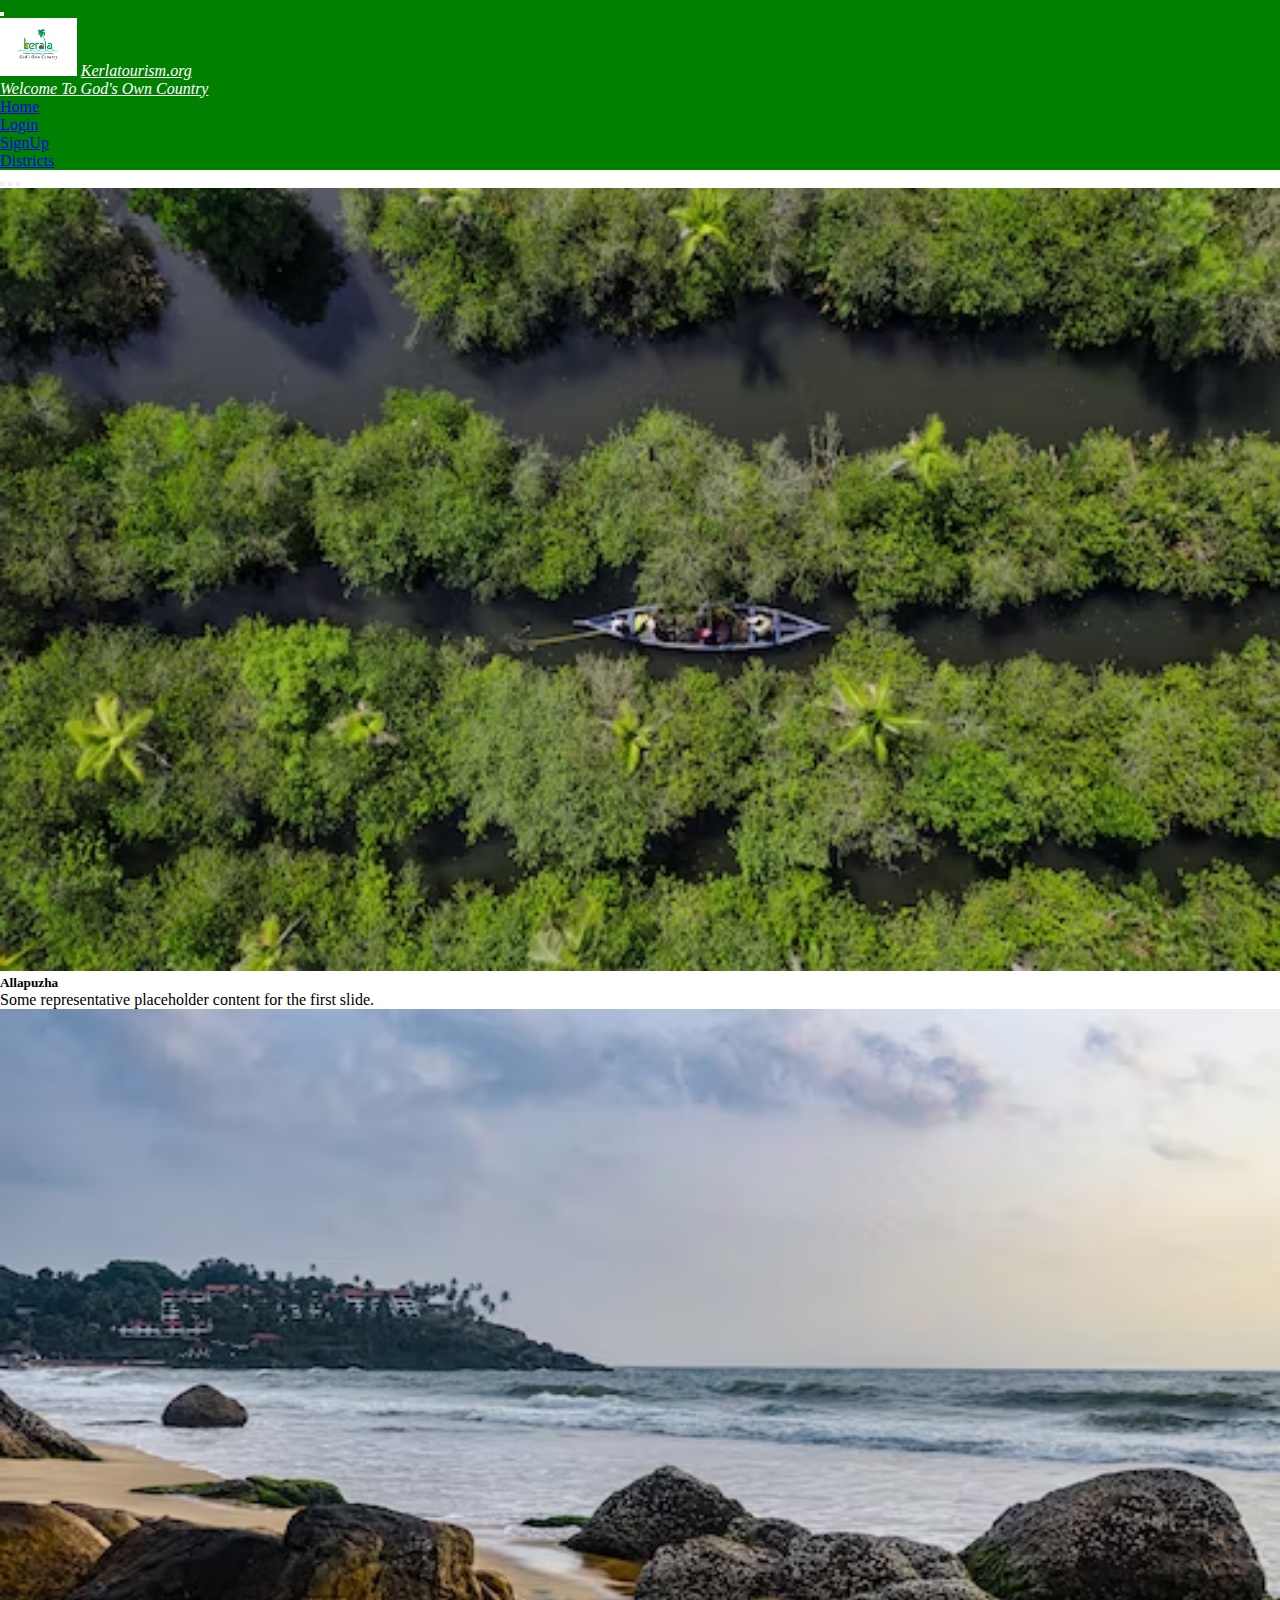
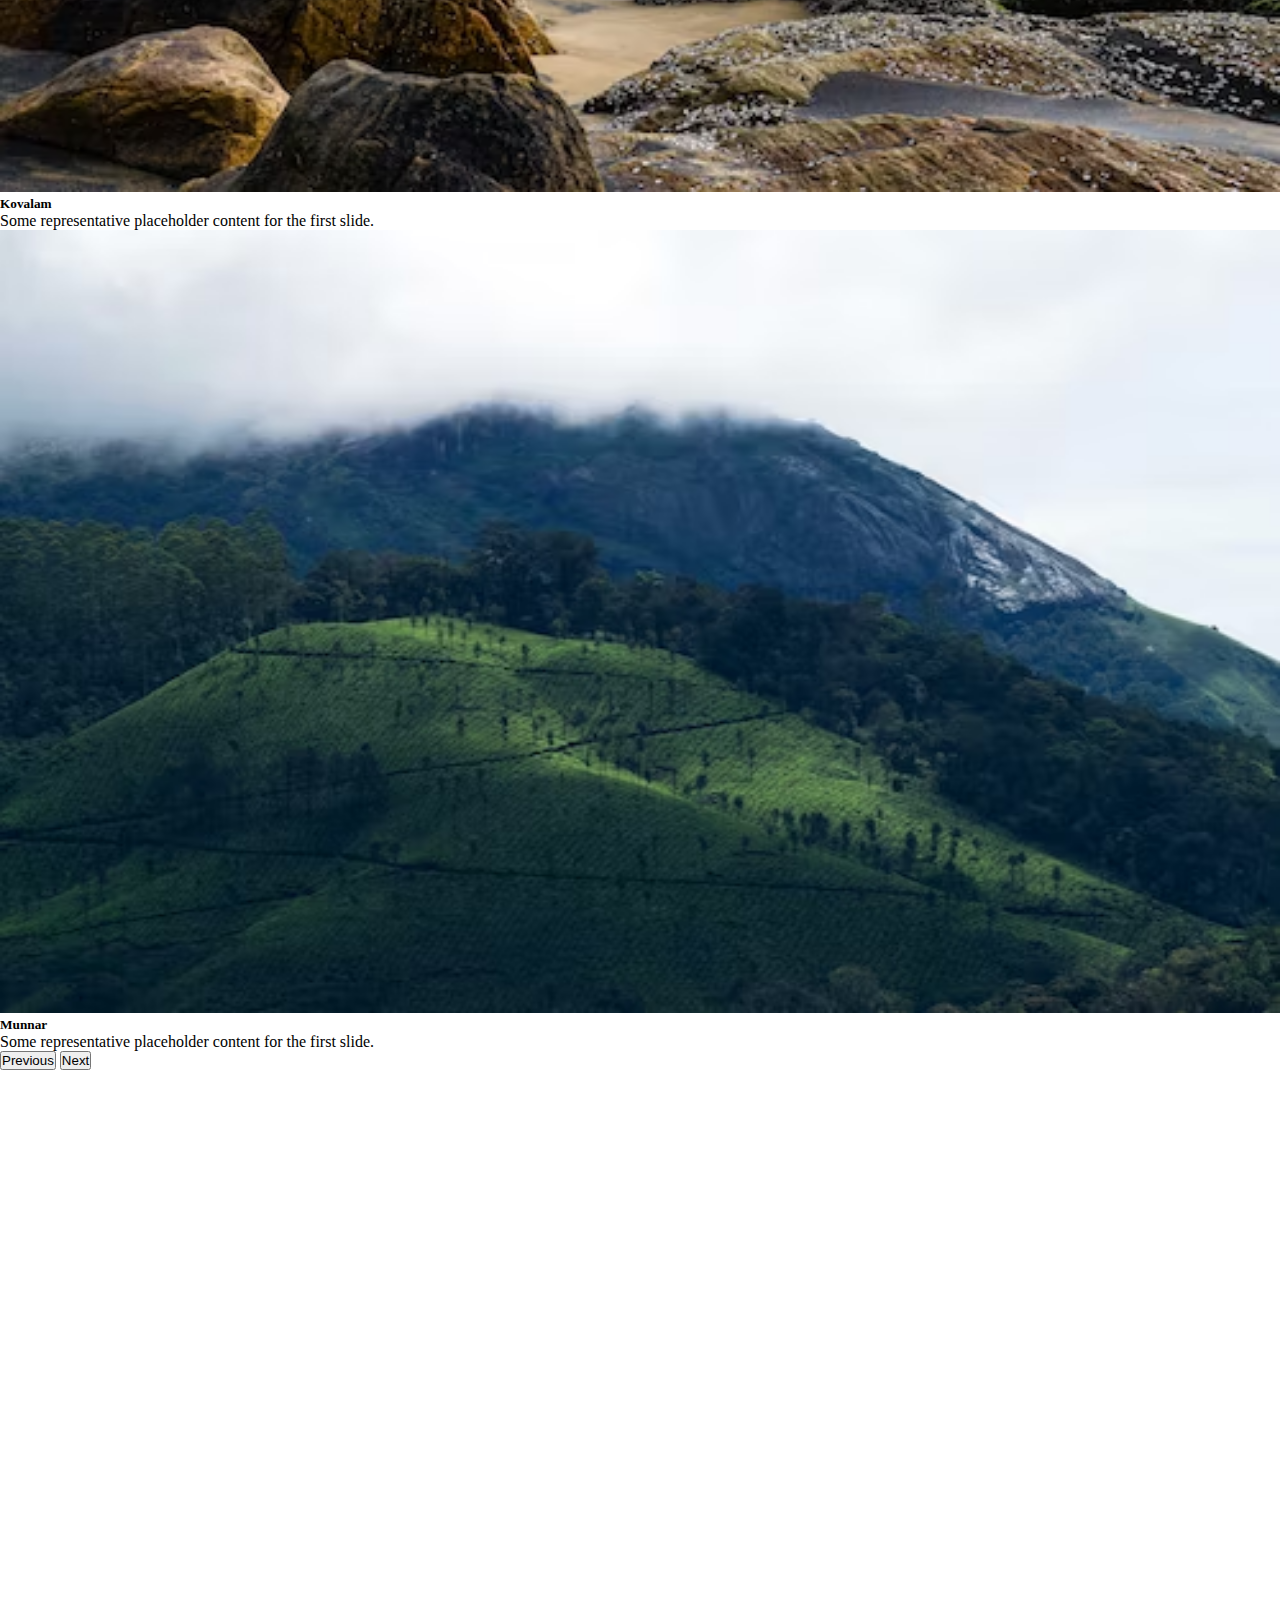
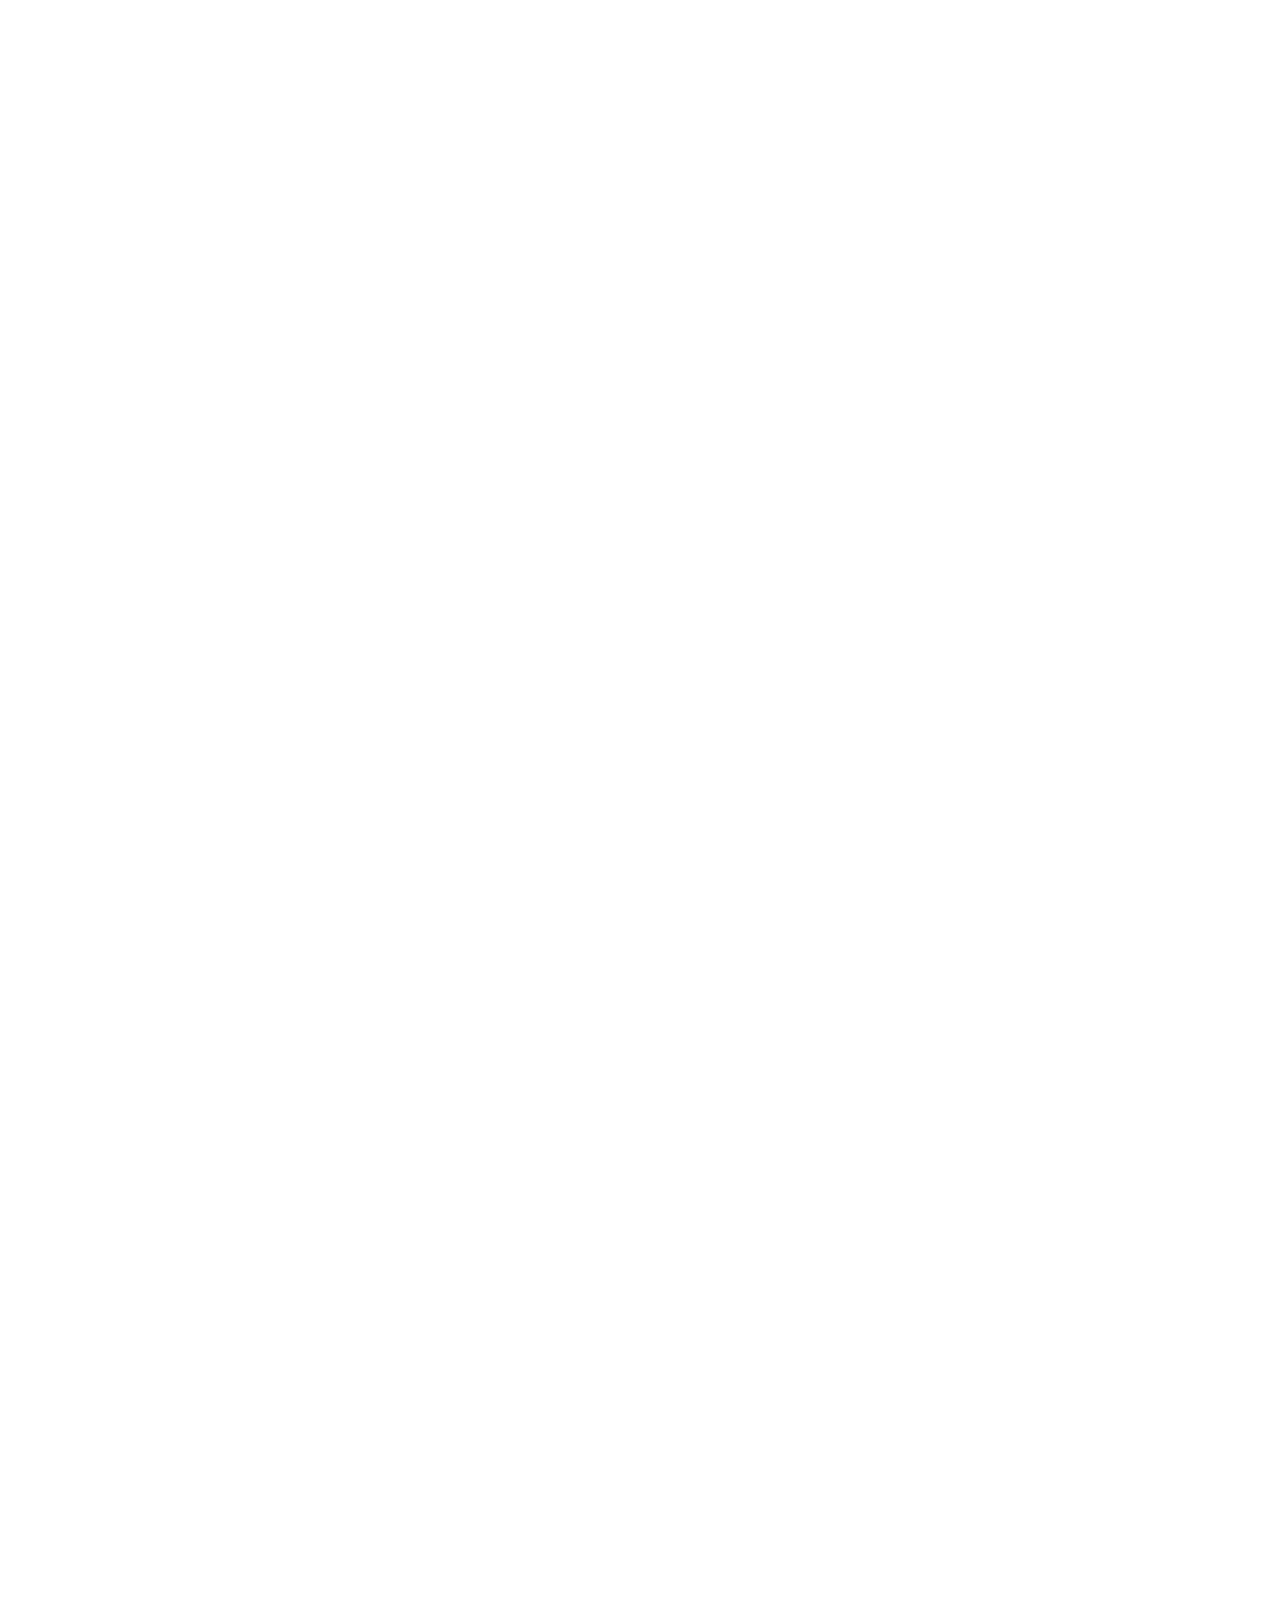
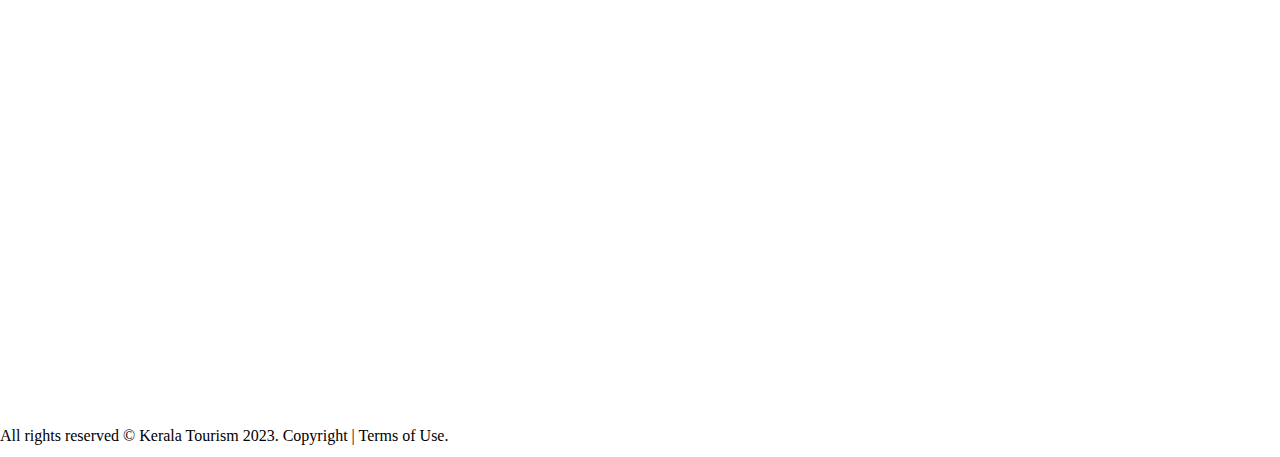
<file: index.html>
<!DOCTYPE html>
<html lang="en">

<head>
  <meta charset="UTF-8">
  <meta http-equiv="X-UA-Compatible" content="IE=edge">
  <meta name="viewport" content="width=device-width, initial-scale=1.0">
  <title>Document</title>
  <link href="https://cdn.jsdelivr.net/npm/bootstrap@5.3.0-alpha3/dist/css/bootstrap.min.css" rel="stylesheet"
    integrity="sha384-KK94CHFLLe+nY2dmCWGMq91rCGa5gtU4mk92HdvYe+M/SXH301p5ILy+dN9+nJOZ" crossorigin="anonymous">
  <link rel="stylesheet" href="style.css">
</head>

<body>

  <!-- home page -->
  <div id="home">
    <!-- navbar -->

    <nav class="navbar navbar-expand-lg" id="navb" style="background-color:green;">
      <div class="container-fluid">
        <button class="navbar-toggler" type="button" data-bs-toggle="collapse" data-bs-target="#navbarTogglerDemo01"
          aria-controls="navbarTogglerDemo01" aria-expanded="false" aria-label="Toggle navigation">
          <span class="navbar-toggler-icon"></span>
        </button>
        <div class="collapse navbar-collapse" id="navbarTogglerDemo01">

          <img src="Kerala_Tourism_May10.1_IkDaUEw20210911211106.jpg" class="rounded-circle" style="width:6%;height:5%;"
            alt="logo">

          <a class="navbar-brand" href="#" style="font-family: 'Times New Roman', Times, serif;color:white;"><em>
              Kerlatourism.org</em><br><em>Welcome To God's Own Country</em></a>
          <ul class="navbar-nav ms-auto mb-2 mb-lg-0">
            <li class="nav-item">
              <a class="nav-link active text-white " href="#home">Home</a>
            </li>
            <li class="nav-item">
              <a class="nav-link text-white " href="login.html">Login</a>
            </li>
            <li class="nav-item">
              <a class="nav-link text-white " href="signup.html">SignUp</a>
            </li>
            <li class="nav-item">
              <a class="nav-link text-white " href="districts.html">Districts</a>
            </li>
          </ul>
          <!-- <form class="d-flex" role="search">
        <input class="form-control me-2" type="search" placeholder="Search" aria-label="Search">
        <button class="btn btn-outline-success" type="submit">Search</button>
      </form> -->
        </div>
      </div>
    </nav>

    <!-- carousels -->


    <div id="carouselExampleAutoplaying" class="carousel slide" data-bs-ride="carousel">

      <div class="carousel-indicators">
        <button type="button" data-bs-target="#carouselExampleCaptions" data-bs-slide-to="0" class="active"
          aria-current="true" aria-label="Slide 1"></button>
        <button type="button" data-bs-target="#carouselExampleCaptions" data-bs-slide-to="1"
          aria-label="Slide 2"></button>
        <button type="button" data-bs-target="#carouselExampleCaptions" data-bs-slide-to="2"
          aria-label="Slide 3"></button>
      </div>
      <div class="carousel-inner">
        <div class="carousel-item active">
          <img src="photo-1681226298226-9a4234013f3f.avif" class="d-block w-100" alt="...">
          <div class="carousel-caption d-none d-md-block">
            <h5>Allapuzha</h5>
            <p>Some representative placeholder content for the first slide.</p>
          </div>
        </div>
        <div class="carousel-item">
          <img src="photo-1647870089235-3c438c6992d5.avif" class="d-block w-100" alt="...">
          <div class="carousel-caption d-none d-md-block">
            <h5>Kovalam</h5>
            <p>Some representative placeholder content for the first slide.</p>
          </div>
        </div>
        <div class="carousel-item">
          <img src="photo-1676706096050-960c0257a284.avif" class="d-block w-100" alt="...">
          <div class="carousel-caption d-none d-md-block">
            <h5>Munnar</h5>
            <p>Some representative placeholder content for the first slide.</p>
          </div>
        </div>
      </div>
      <button class="carousel-control-prev" type="button" data-bs-target="#carouselExampleAutoplaying"
        data-bs-slide="prev">
        <span class="carousel-control-prev-icon" aria-hidden="true"></span>
        <span class="visually-hidden">Previous</span>
      </button>
      <button class="carousel-control-next" type="button" data-bs-target="#carouselExampleAutoplaying"
        data-bs-slide="next">
        <span class="carousel-control-next-icon" aria-hidden="true"></span>
        <span class="visually-hidden">Next</span>
      </button>
    </div>


    <div  id="anim">
      <h2 class="text-center mt-4">Things To Do in Kerala</h2>
      <div class="row mt-5  " >
        <div class="col-xl-4 col-lg-4 col-md-6 col-sm-12 col-xs-12 ">

          <img src="home 1.jpg" id="one"  class="m-2 " style="width:420px;" alt="">


        </div>
        <div class="col-xl-4 col-lg-4 col-md-6 col-sm-12 col-xs-12 ">
          <img src="home2.jpg" id="two" class="m-2" style="width:420px;" alt="">
        </div>
        <div class="col-xl-4 col-lg-4 col-md-6 col-sm-12 col-xs-12  ">
          <img src="home3.jpg" id="three" class="m-2" style="width:420px;" alt="">
        </div>

      </div>

      <div class="row mt-5">
        <div class="col-xl-4 col-lg-4 col-md-6 col-sm-12 col-xs-12">
          <img src="home4.jpg" id="four" class="m-2" style="width:420px;" alt="">
        </div>
        <div class="col-xl-4 col-lg-4 col-md-6 col-sm-12 col-xs-12">
          <img src="home5.jpg" id="five" class="m-2" style="width:420px;" alt="">
        </div>
        <div class="col-xl-4 col-lg-4 col-md-6 col-sm-12 col-xs-12">
          <img src="home6.jpg" id="six" class="m-2" style="width:420px;" alt="">
        </div>

      </div>
    </div>



    <div id="anim" >
      <h2 class="text-center mt-4">Explore Videos</h2>
      <div class="row mt-5 " >
        <div class="col-xl-4 col-lg-4 col-md-6 col-sm-12 col-xs-12  ">

          <iframe width="400" class="mx-3"  height="350" src="https://www.youtube.com/embed/L0UJ8PyVKVc" title="Watch the Greatest Water Regatta, Nehru Trophy Boat Race 2022 | Kerala Tourism" frameborder="0" allow="accelerometer; autoplay; clipboard-write; encrypted-media; gyroscope; picture-in-picture; web-share" allowfullscreen></iframe>


        </div>
        <div class="col-xl-4 col-lg-4 col-md-6 col-sm-12 col-xs-12 ">
          <iframe width="400" class="mx-3"  height="350" src="https://www.youtube.com/embed/4RVvCbCW8Fg" title="Thiruvonamahotsavam at Thrikkakkara Vamana Moorthy Temple | #GetEcstaticinKerala | Kerala 365 |" frameborder="0" allow="accelerometer; autoplay; clipboard-write; encrypted-media; gyroscope; picture-in-picture; web-share" allowfullscreen></iframe>
        </div>
        <div class="col-xl-4 col-lg-4 col-md-6 col-sm-12 col-xs-12  ">
          <iframe width="400" class="mx-3" height="350" src="https://www.youtube.com/embed/V6epIErn6jA" title="Alappuzha - Rustic, Romantic and Relaxing | Kerala Virtual Tour - Travellers&#39; Choice |Kerala Tourism" frameborder="0" allow="accelerometer; autoplay; clipboard-write; encrypted-media; gyroscope; picture-in-picture; web-share" allowfullscreen></iframe>
        </div>

      </div>

     
    </div>

   

      <footer id="sticky-footer" class="flex-shrink-0 py-2 bg-secondary text-black-50">
        <p class="text-center">
          All rights reserved © Kerala Tourism 2023. Copyright | Terms of Use.
        </p>
      </footer>
   

  </div>






  <script src="https://cdn.jsdelivr.net/npm/bootstrap@5.3.0-alpha3/dist/js/bootstrap.bundle.min.js"
    integrity="sha384-ENjdO4Dr2bkBIFxQpeoTz1HIcje39Wm4jDKdf19U8gI4ddQ3GYNS7NTKfAdVQSZe"
    crossorigin="anonymous"></script>
  <script src="https://cdn.jsdelivr.net/npm/@popperjs/core@2.11.7/dist/umd/popper.min.js"
    integrity="sha384-zYPOMqeu1DAVkHiLqWBUTcbYfZ8osu1Nd6Z89ify25QV9guujx43ITvfi12/QExE"
    crossorigin="anonymous"></script>
  <script src="https://cdn.jsdelivr.net/npm/bootstrap@5.3.0-alpha3/dist/js/bootstrap.min.js"
    integrity="sha384-Y4oOpwW3duJdCWv5ly8SCFYWqFDsfob/3GkgExXKV4idmbt98QcxXYs9UoXAB7BZ"
    crossorigin="anonymous"></script>
</body>

</html>
</file>
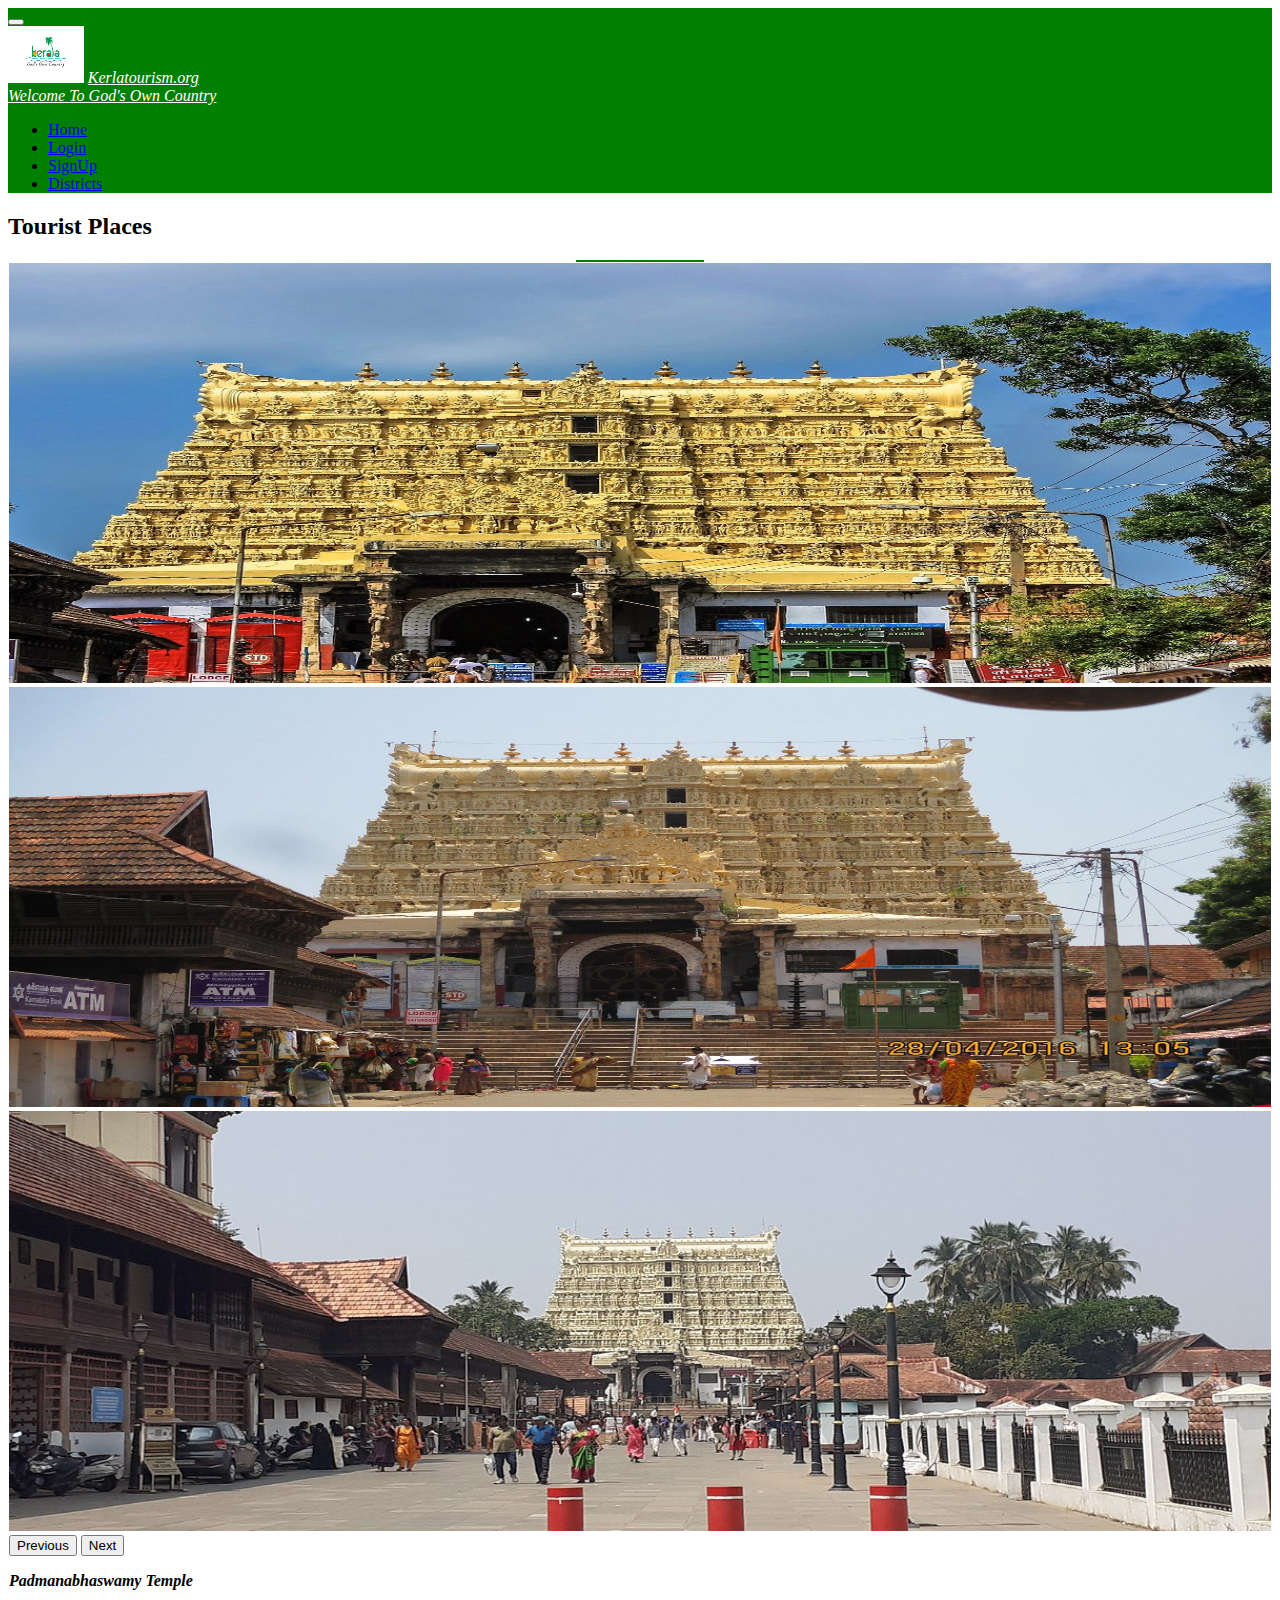
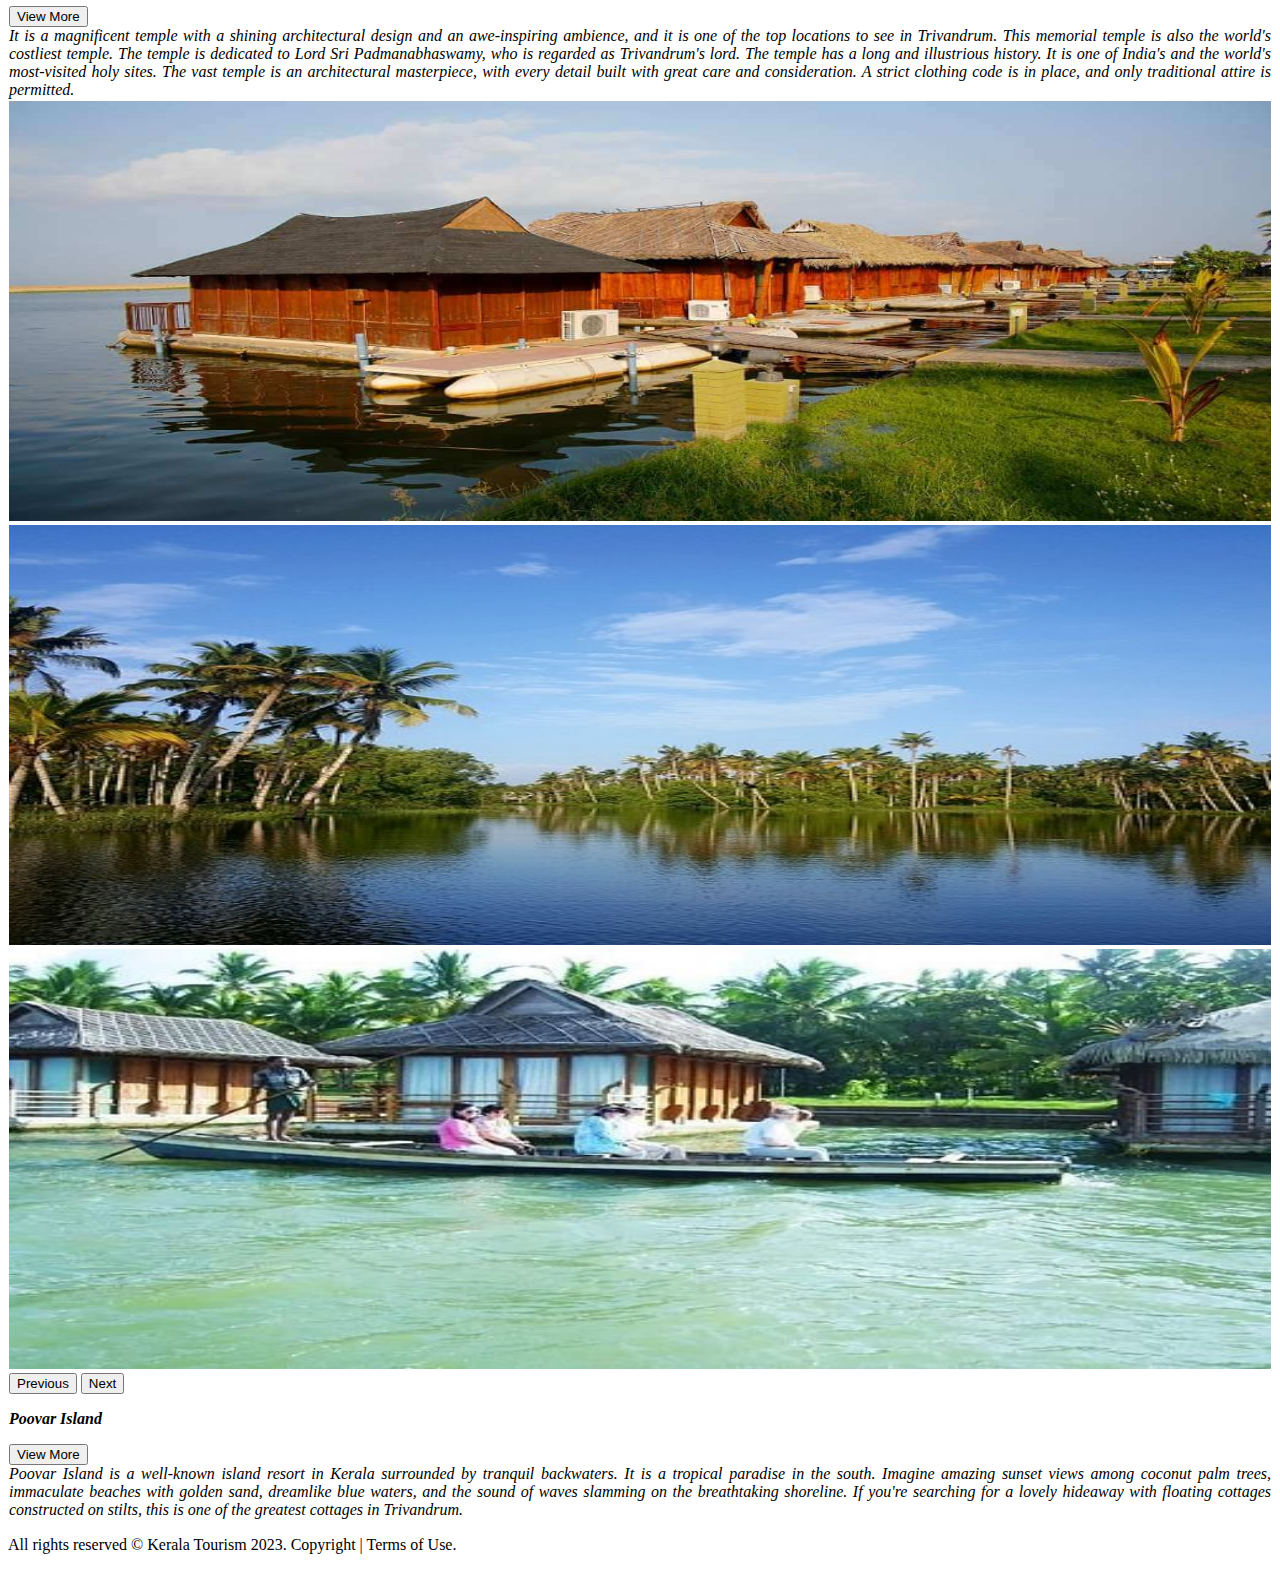
<file: dist1.html>
<!DOCTYPE html>
<html lang="en">

<head>
    <meta charset="UTF-8">
    <meta http-equiv="X-UA-Compatible" content="IE=edge">
    <meta name="viewport" content="width=device-width, initial-scale=1.0">
    <title>Document</title>
    <link href="https://cdn.jsdelivr.net/npm/bootstrap@5.3.0-alpha3/dist/css/bootstrap.min.css" rel="stylesheet"
        integrity="sha384-KK94CHFLLe+nY2dmCWGMq91rCGa5gtU4mk92HdvYe+M/SXH301p5ILy+dN9+nJOZ" crossorigin="anonymous">

</head>

<body>


    <nav class="navbar navbar-expand-lg" id="navb" style="background-color:green;">
        <div class="container-fluid">
            <button class="navbar-toggler" type="button" data-bs-toggle="collapse" data-bs-target="#navbarTogglerDemo01"
                aria-controls="navbarTogglerDemo01" aria-expanded="false" aria-label="Toggle navigation">
                <span class="navbar-toggler-icon"></span>
            </button>
            <div class="collapse navbar-collapse" id="navbarTogglerDemo01">

                <img src="Kerala_Tourism_May10.1_IkDaUEw20210911211106.jpg" class="rounded-circle"
                    style="width:6%;height:5%;" alt="logo">

                <a class="navbar-brand" href="#" style="font-family: 'Times New Roman', Times, serif;color:white;">
                    <em>
                        Kerlatourism.org</em><br><em>Welcome To God's Own Country</em></a>
                <ul class="navbar-nav ms-auto mb-2 mb-lg-0">
                    <li class="nav-item">
                        <a class="nav-link active text-white " href="index.html">Home</a>
                    </li>
                    <li class="nav-item">
                        <a class="nav-link text-white " href="login.html">Login</a>
                    </li>
                    <li class="nav-item">
                        <a class="nav-link text-white " href="signup.html">SignUp</a>
                    </li>
                    <li class="nav-item">
                        <a class="nav-link text-white " href="districts.html">Districts</a>
                    </li>
                </ul>
                <!-- <form class="d-flex" role="search">
              <input class="form-control me-2" type="search" placeholder="Search" aria-label="Search">
              <button class="btn btn-outline-success" type="submit">Search</button>
            </form> -->
            </div>
        </div>
    </nav>


    <!-- dist1 -->
    <div id="dist1">
        <h2 class="text-center">Tourist Places</h2>
        <div style="border:1px solid green;width:10%;margin: auto;"></div>
        <div class="row text-center">
            <div class="col-xl-6 col-lg-6 col-md-6 col-sm-12 col-xs-12 mt-5">

                <div class="card" style="border:1px solid white">

                    <div id="carouselExample" class="carousel slide">
                        <div class="carousel-inner">
                            <div class="carousel-item active">
                                <img class="card-img-top" src="sree-padmanabhaswamy.jpg" style="width:100%;
                                height:420px;" class="d-block w-100" alt="...">
                            </div>
                            <div class="carousel-item">
                                <img class="card-img-top" src="sree-padmanabhaswamy (1).jpg" style="width:100%;
                                height:420px;" class="d-block w-100" alt="...">
                            </div>
                            <div class="carousel-item">
                                <img class="card-img-top" src="sree-padmanabhaswamy (2).jpg" style="width:100%;
                                height:420px;" class="d-block w-100" alt="...">
                            </div>
                        </div>
                        <button class="carousel-control-prev" type="button" data-bs-target="#carouselExample"
                            data-bs-slide="prev">
                            <span class="carousel-control-prev-icon" aria-hidden="true"></span>
                            <span class="visually-hidden">Previous</span>
                        </button>
                        <button class="carousel-control-next" type="button" data-bs-target="#carouselExample"
                            data-bs-slide="next">
                            <span class="carousel-control-next-icon" aria-hidden="true"></span>
                            <span class="visually-hidden">Next</span>
                        </button>
                    </div>

                    <div class="card-body">
                        <p class="card-text text-success "><strong><em>Padmanabhaswamy Temple</em></strong></p>
                        <button data-bs-toggle="collapse" data-bs-target="#demo" class="btn btn-success">View
                            More</button>
                        <div id="demo" class="collapse" style="text-align: justify;">
                            <em>It is a magnificent temple with a shining architectural design and an awe-inspiring
                                ambience, and it is one of the top locations to see in Trivandrum. This memorial temple
                                is
                                also the world's costliest temple. The temple is dedicated to Lord Sri Padmanabhaswamy,
                                who
                                is regarded as Trivandrum's lord.

                                The temple has a long and illustrious history. It is one of India's and the world's
                                most-visited holy sites. The vast temple is an architectural masterpiece, with every
                                detail
                                built with great care and consideration. A strict clothing code is in place, and only
                                traditional attire is permitted.</em>
                        </div>

                    </div>
                </div>

            </div>


            <div class="col-xl-6 col-lg-6 col-md-6 col-sm-12 col-xs-12 mt-5">





                <div class="card" style="border:1px solid white">

                    <div id="carouselExample2" class="carousel slide">
                        <div class="carousel-inner">
                            <div class="carousel-item active">
                                <img class="card-img-top" src="poovarisland.jpg" style="width:100%;
                                height:420px;" class="d-block w-100" alt="...">
                            </div>
                            <div class="carousel-item">
                                <img class="card-img-top" src="poovarisland2.jpg" style="width:100%;
                                height:420px;" class="d-block w-100" alt="...">
                            </div>
                            <div class="carousel-item">
                                <img class="card-img-top" src="poovarisland3.jpg" style="width:100%;
                                height:420px;" class="d-block w-100" alt="...">
                            </div>
                        </div>
                        <button class="carousel-control-prev" type="button" data-bs-target="#carouselExample2"
                            data-bs-slide="prev">
                            <span class="carousel-control-prev-icon" aria-hidden="true"></span>
                            <span class="visually-hidden">Previous</span>
                        </button>
                        <button class="carousel-control-next" type="button" data-bs-target="#carouselExample2"
                            data-bs-slide="next">
                            <span class="carousel-control-next-icon" aria-hidden="true"></span>
                            <span class="visually-hidden">Next</span>
                        </button>
                    </div>

                    <div class="card-body">
                        <p class="card-text text-success "><strong><em>Poovar Island</em></strong></p>
                        <button data-bs-toggle="collapse" data-bs-target="#demo1" class="btn btn-success">View
                            More</button>
                        <div id="demo1" class="collapse" style="text-align: justify;">
                            <em>Poovar Island is a well-known island resort in Kerala surrounded by tranquil backwaters.
                                It is a tropical paradise in the south. Imagine amazing sunset views among coconut palm
                                trees,
                                immaculate beaches with golden sand, dreamlike blue waters, and the sound of waves
                                slamming on the
                                breathtaking shoreline. If you're searching for a lovely hideaway with floating cottages
                                constructed on stilts,
                                this is one of the greatest cottages in Trivandrum.</em>
                        </div>

                    </div>
                </div>




            </div>

        </div>





    </div>

    <footer id="sticky-footer" class="flex-shrink-0 py-2 bg-secondary text-black-50">
        <p class="text-center">
          All rights reserved © Kerala Tourism 2023. Copyright | Terms of Use.
        </p>
      </footer>

    <script src="https://cdn.jsdelivr.net/npm/bootstrap@5.3.0-alpha3/dist/js/bootstrap.bundle.min.js"
        integrity="sha384-ENjdO4Dr2bkBIFxQpeoTz1HIcje39Wm4jDKdf19U8gI4ddQ3GYNS7NTKfAdVQSZe"
        crossorigin="anonymous"></script>
    <script src="https://cdn.jsdelivr.net/npm/@popperjs/core@2.11.7/dist/umd/popper.min.js"
        integrity="sha384-zYPOMqeu1DAVkHiLqWBUTcbYfZ8osu1Nd6Z89ify25QV9guujx43ITvfi12/QExE"
        crossorigin="anonymous"></script>
    <script src="https://cdn.jsdelivr.net/npm/bootstrap@5.3.0-alpha3/dist/js/bootstrap.min.js"
        integrity="sha384-Y4oOpwW3duJdCWv5ly8SCFYWqFDsfob/3GkgExXKV4idmbt98QcxXYs9UoXAB7BZ"
        crossorigin="anonymous"></script>
</body>

</html>
</file>
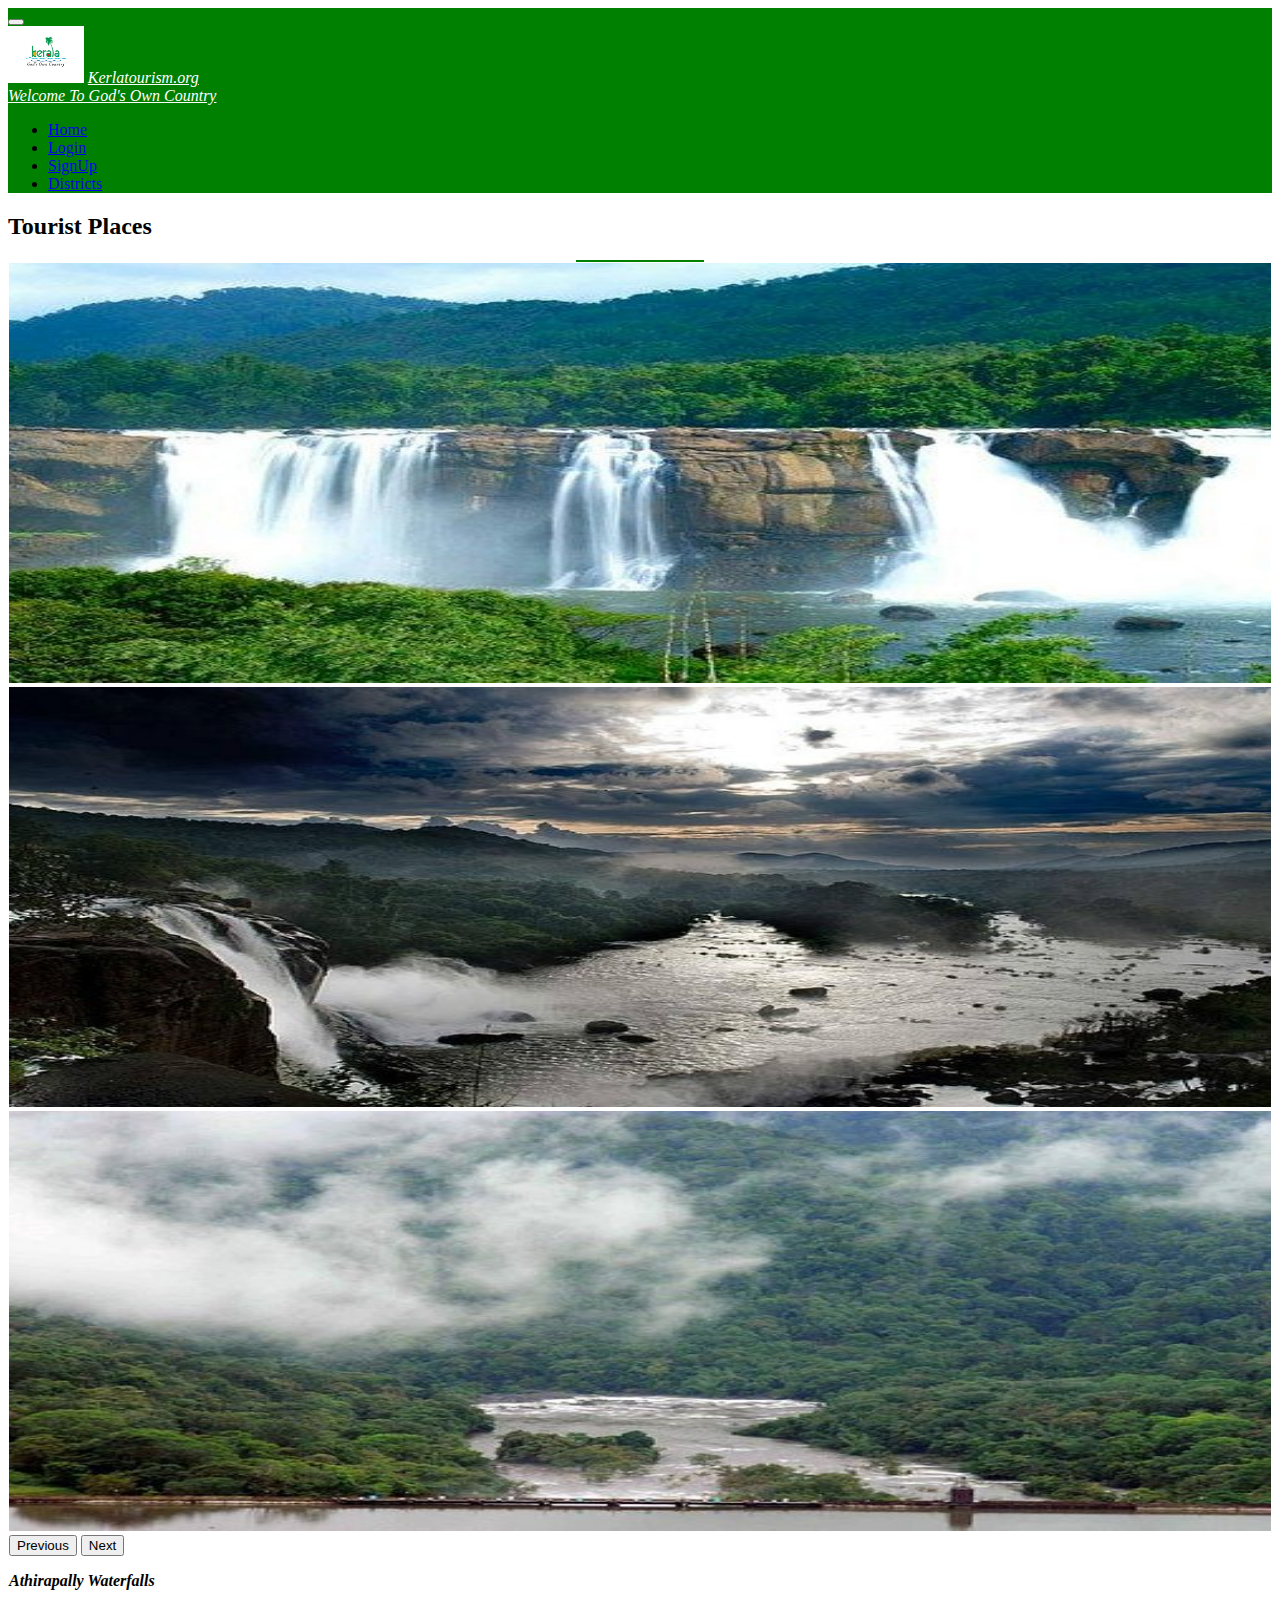
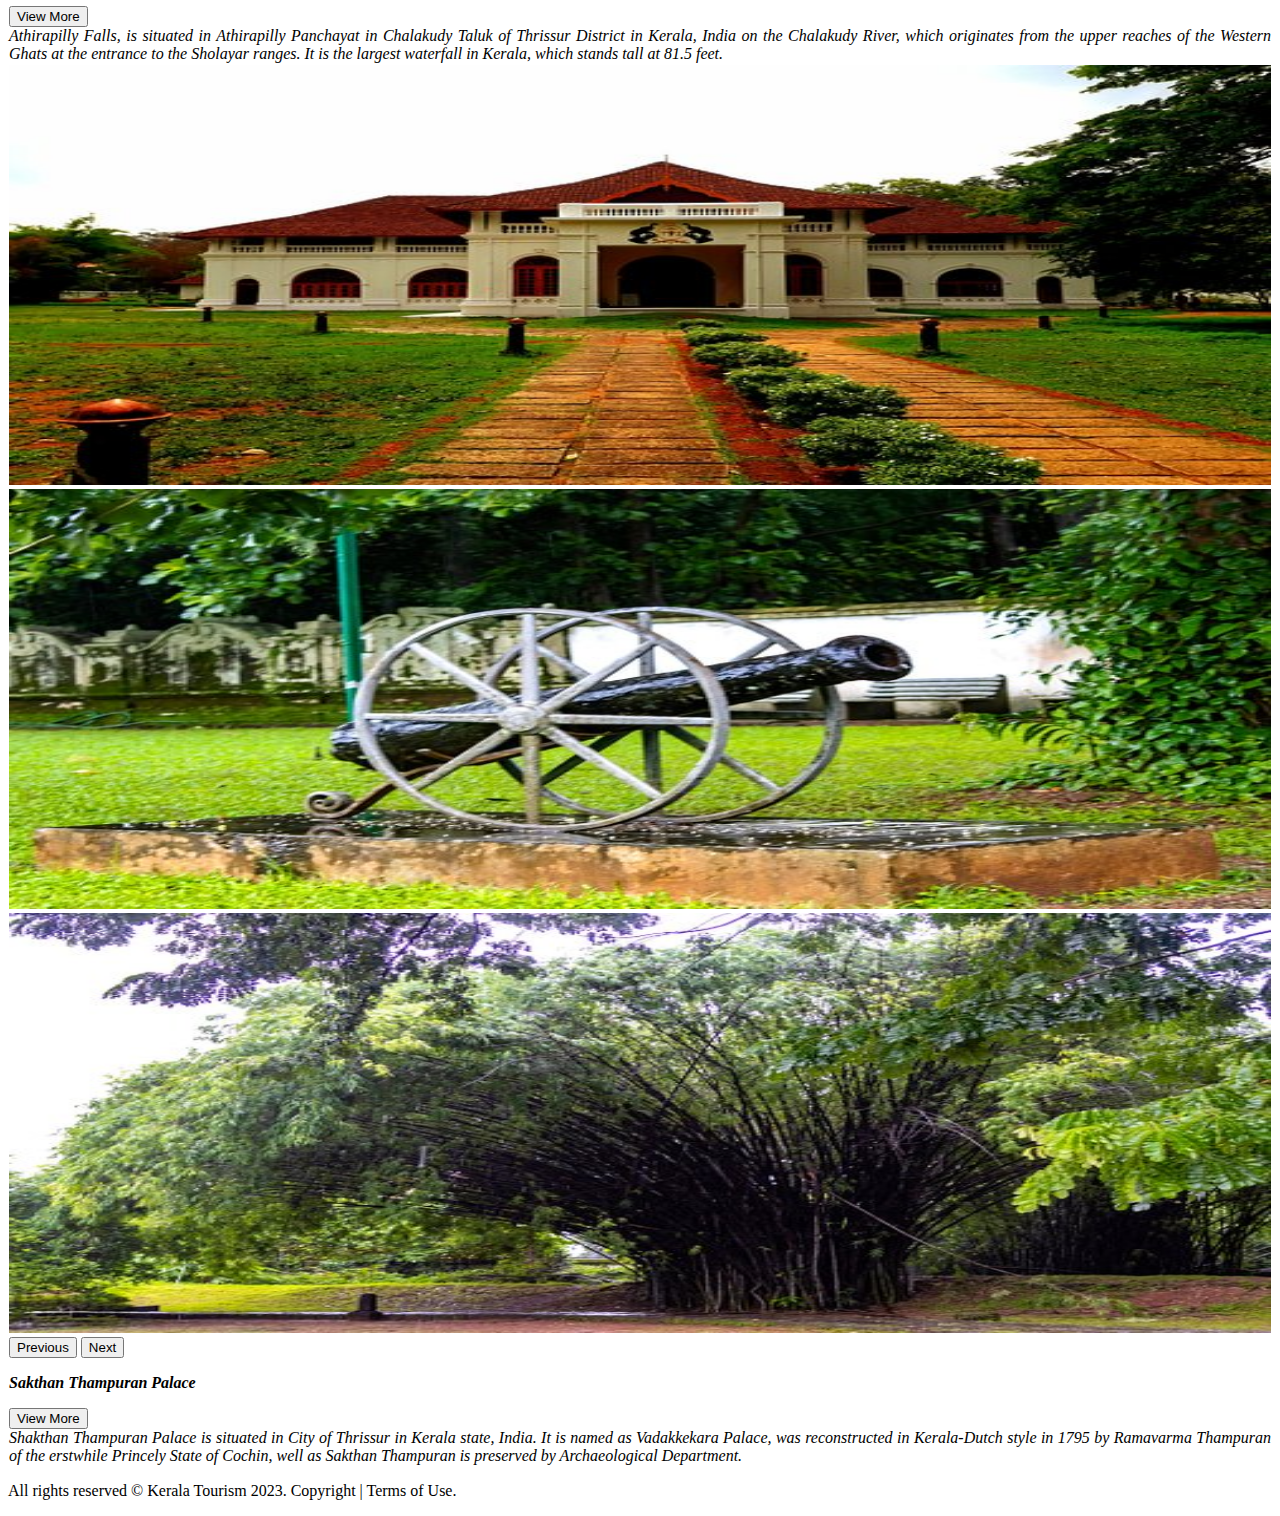
<file: dist2.html>
<!DOCTYPE html>
<html lang="en">
<head>
    <meta charset="UTF-8">
    <meta http-equiv="X-UA-Compatible" content="IE=edge">
    <meta name="viewport" content="width=device-width, initial-scale=1.0">
    <title>Document</title>
    <link href="https://cdn.jsdelivr.net/npm/bootstrap@5.3.0-alpha3/dist/css/bootstrap.min.css" rel="stylesheet"
    integrity="sha384-KK94CHFLLe+nY2dmCWGMq91rCGa5gtU4mk92HdvYe+M/SXH301p5ILy+dN9+nJOZ" crossorigin="anonymous">
</head>
<body>

    


    <nav class="navbar navbar-expand-lg" id="navb" style="background-color:green;">
        <div class="container-fluid">
            <button class="navbar-toggler" type="button" data-bs-toggle="collapse" data-bs-target="#navbarTogglerDemo01"
                aria-controls="navbarTogglerDemo01" aria-expanded="false" aria-label="Toggle navigation">
                <span class="navbar-toggler-icon"></span>
            </button>
            <div class="collapse navbar-collapse" id="navbarTogglerDemo01">

                <img src="Kerala_Tourism_May10.1_IkDaUEw20210911211106.jpg" class="rounded-circle"
                    style="width:6%;height:5%;" alt="logo">

                <a class="navbar-brand" href="#" style="font-family: 'Times New Roman', Times, serif;color:white;">
                    <em>
                        Kerlatourism.org</em><br><em>Welcome To God's Own Country</em></a>
                <ul class="navbar-nav ms-auto mb-2 mb-lg-0">
                    <li class="nav-item">
                        <a class="nav-link active text-white " href="index.html">Home</a>
                    </li>
                    <li class="nav-item">
                        <a class="nav-link text-white " href="login.html">Login</a>
                    </li>
                    <li class="nav-item">
                        <a class="nav-link text-white " href="signup.html">SignUp</a>
                    </li>
                    <li class="nav-item">
                        <a class="nav-link text-white " href="districts.html">Districts</a>
                    </li>
                </ul>
                <!-- <form class="d-flex" role="search">
              <input class="form-control me-2" type="search" placeholder="Search" aria-label="Search">
              <button class="btn btn-outline-success" type="submit">Search</button>
            </form> -->
            </div>
        </div>
    </nav>
    


    <div id="dist2">



        <h2 class="text-center">Tourist Places</h2>
        <div style="border:1px solid green;width:10%;margin: auto;"></div>
        <div class="row text-center">
            <div class="col-xl-6 col-lg-6 col-md-6 col-sm-12 col-xs-12 mt-5">

                <div class="card" style="border:1px solid white">

                    <div id="carouselExample" class="carousel slide">
                        <div class="carousel-inner">
                            <div class="carousel-item active">
                                <img class="card-img-top" src="athirapally.jpg" style="width:100%;
                                height:420px;" class="d-block w-100" alt="...">
                            </div>
                            <div class="carousel-item">
                                <img class="card-img-top" src="athirapally2.jpg" style="width:100%;
                                height:420px;" class="d-block w-100" alt="...">
                            </div>
                            <div class="carousel-item">
                                <img class="card-img-top" src="athirappilly3.jpg" style="width:100%;
                                height:420px;" class="d-block w-100" alt="...">
                            </div>
                        </div>
                        <button class="carousel-control-prev" type="button" data-bs-target="#carouselExample"
                            data-bs-slide="prev">
                            <span class="carousel-control-prev-icon" aria-hidden="true"></span>
                            <span class="visually-hidden">Previous</span>
                        </button>
                        <button class="carousel-control-next" type="button" data-bs-target="#carouselExample"
                            data-bs-slide="next">
                            <span class="carousel-control-next-icon" aria-hidden="true"></span>
                            <span class="visually-hidden">Next</span>
                        </button>
                    </div>

                    <div class="card-body">
                        <p class="card-text text-success "><strong><em>Athirapally Waterfalls</em></strong></p>
                        <button data-bs-toggle="collapse" data-bs-target="#demo" class="btn btn-success">View
                            More</button>
                        <div id="demo" class="collapse" style="text-align: justify;">
                            <em>Athirapilly Falls, is situated in Athirapilly Panchayat in Chalakudy Taluk of Thrissur District in Kerala, India on the Chalakudy River, which originates from the upper reaches of the Western Ghats at the entrance to the Sholayar ranges. It is the largest waterfall in Kerala, which stands tall at 81.5 feet.</em>
                        </div>

                    </div>
                </div>

            </div>


            <div class="col-xl-6 col-lg-6 col-md-6 col-sm-12 col-xs-12 mt-5">





                <div class="card" style="border:1px solid white">

                    <div id="carouselExample2" class="carousel slide">
                        <div class="carousel-inner">
                            <div class="carousel-item active">
                                <img class="card-img-top" src="shakthan-thampuran-palace.jpg" style="width:100%;
                                height:420px;" class="d-block w-100" alt="...">
                            </div>
                            <div class="carousel-item">
                                <img class="card-img-top" src="sak2.jpg" style="width:100%;
                                height:420px;" class="d-block w-100" alt="...">
                            </div>
                            <div class="carousel-item">
                                <img class="card-img-top" src="sak3.jpg" style="width:100%;
                                height:420px;" class="d-block w-100" alt="...">
                            </div>
                        </div>
                        <button class="carousel-control-prev" type="button" data-bs-target="#carouselExample2"
                            data-bs-slide="prev">
                            <span class="carousel-control-prev-icon" aria-hidden="true"></span>
                            <span class="visually-hidden">Previous</span>
                        </button>
                        <button class="carousel-control-next" type="button" data-bs-target="#carouselExample2"
                            data-bs-slide="next">
                            <span class="carousel-control-next-icon" aria-hidden="true"></span>
                            <span class="visually-hidden">Next</span>
                        </button>
                    </div>

                    <div class="card-body">
                        <p class="card-text text-success "><strong><em>Sakthan Thampuran Palace</em></strong></p>
                        <button data-bs-toggle="collapse" data-bs-target="#demo1" class="btn btn-success">View
                            More</button>
                        <div id="demo1" class="collapse" style="text-align: justify;">
                            <em>Shakthan Thampuran Palace is situated in City of Thrissur
                                 in Kerala state, India. It is named as Vadakkekara Palace,
                                  was reconstructed in Kerala-Dutch style in 1795 by Ramavarma 
                                  Thampuran of the erstwhile Princely State of Cochin, well as Sakthan
                                   Thampuran is preserved by Archaeological Department.</em>
                        </div>

                    </div>
                </div>




            </div>

        </div>

    
        

    </div>

    <footer id="sticky-footer" class="flex-shrink-0 py-2 bg-secondary text-black-50">
        <p class="text-center">
          All rights reserved © Kerala Tourism 2023. Copyright | Terms of Use.
        </p>
      </footer>



    <script src="https://cdn.jsdelivr.net/npm/bootstrap@5.3.0-alpha3/dist/js/bootstrap.bundle.min.js"
    integrity="sha384-ENjdO4Dr2bkBIFxQpeoTz1HIcje39Wm4jDKdf19U8gI4ddQ3GYNS7NTKfAdVQSZe"
    crossorigin="anonymous"></script>
<script src="https://cdn.jsdelivr.net/npm/@popperjs/core@2.11.7/dist/umd/popper.min.js"
    integrity="sha384-zYPOMqeu1DAVkHiLqWBUTcbYfZ8osu1Nd6Z89ify25QV9guujx43ITvfi12/QExE"
    crossorigin="anonymous"></script>
<script src="https://cdn.jsdelivr.net/npm/bootstrap@5.3.0-alpha3/dist/js/bootstrap.min.js"
    integrity="sha384-Y4oOpwW3duJdCWv5ly8SCFYWqFDsfob/3GkgExXKV4idmbt98QcxXYs9UoXAB7BZ"
    crossorigin="anonymous"></script>
</body>
</html>
</file>
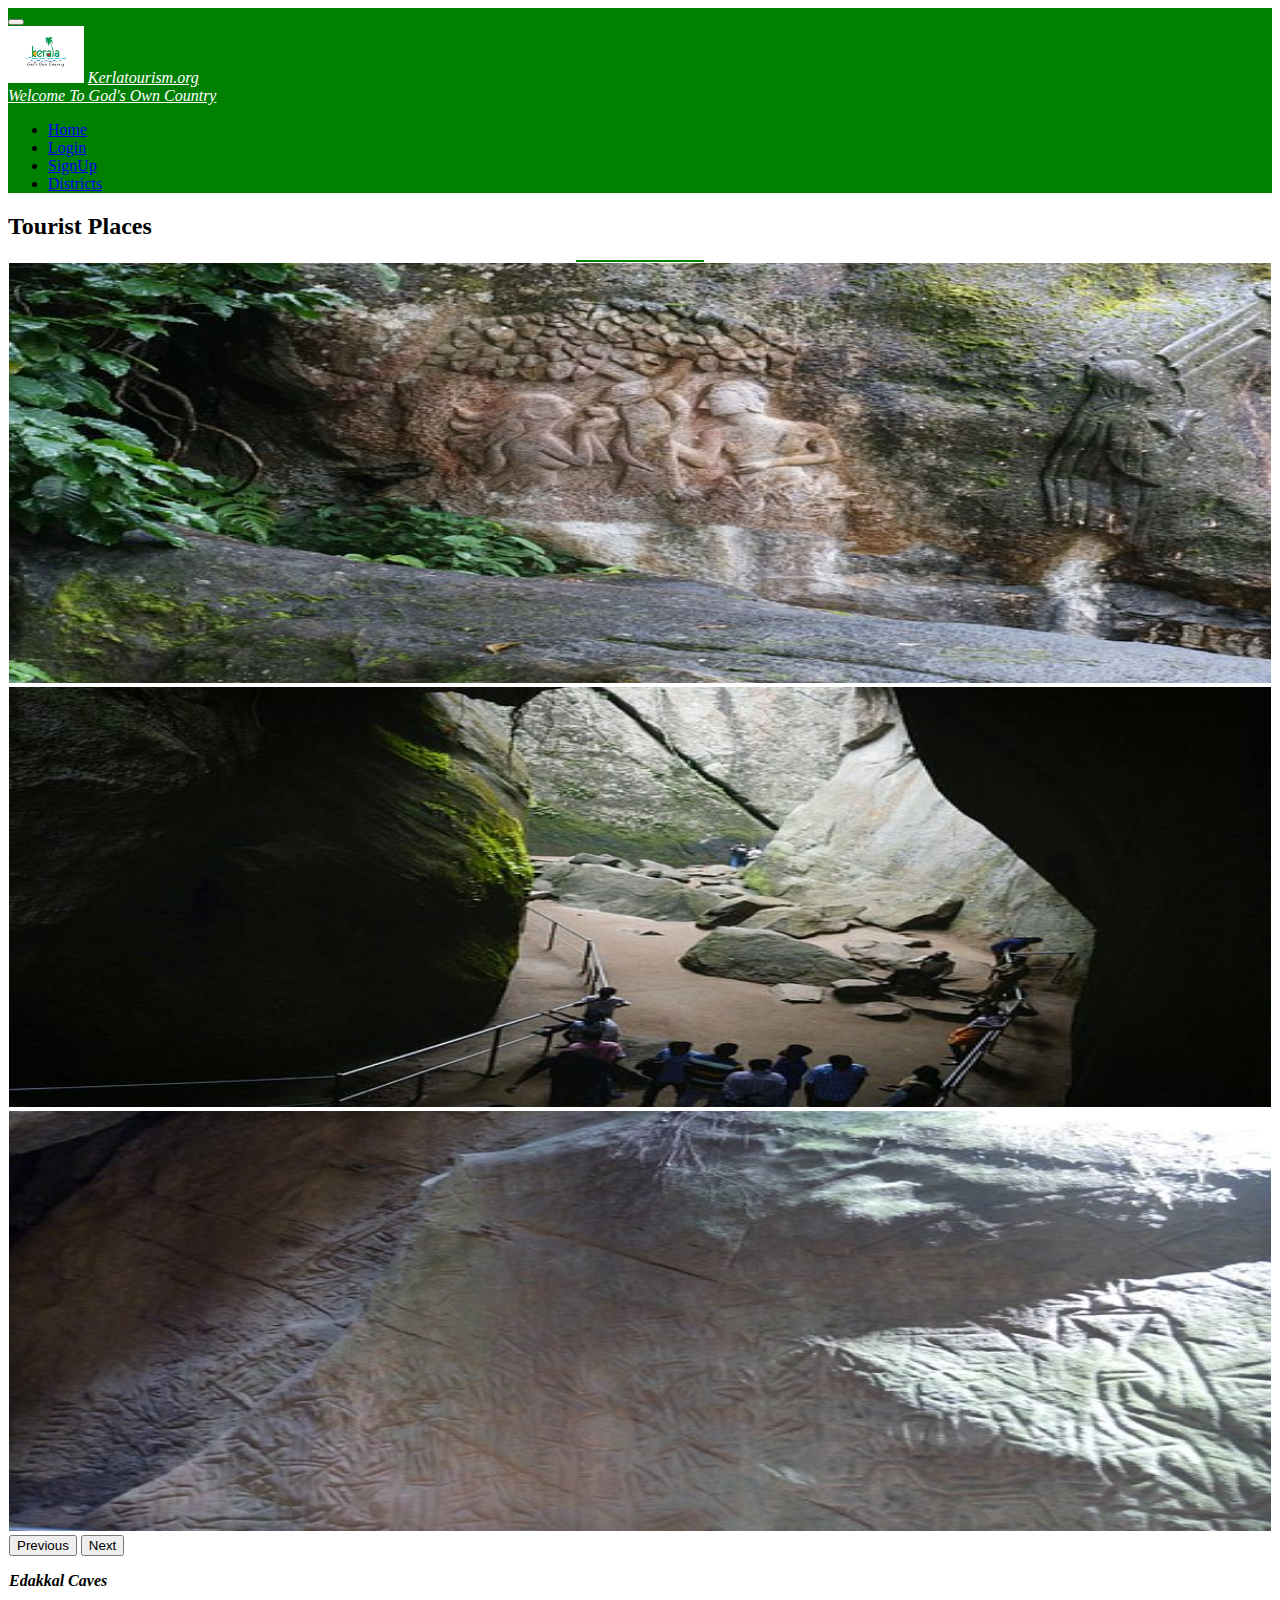
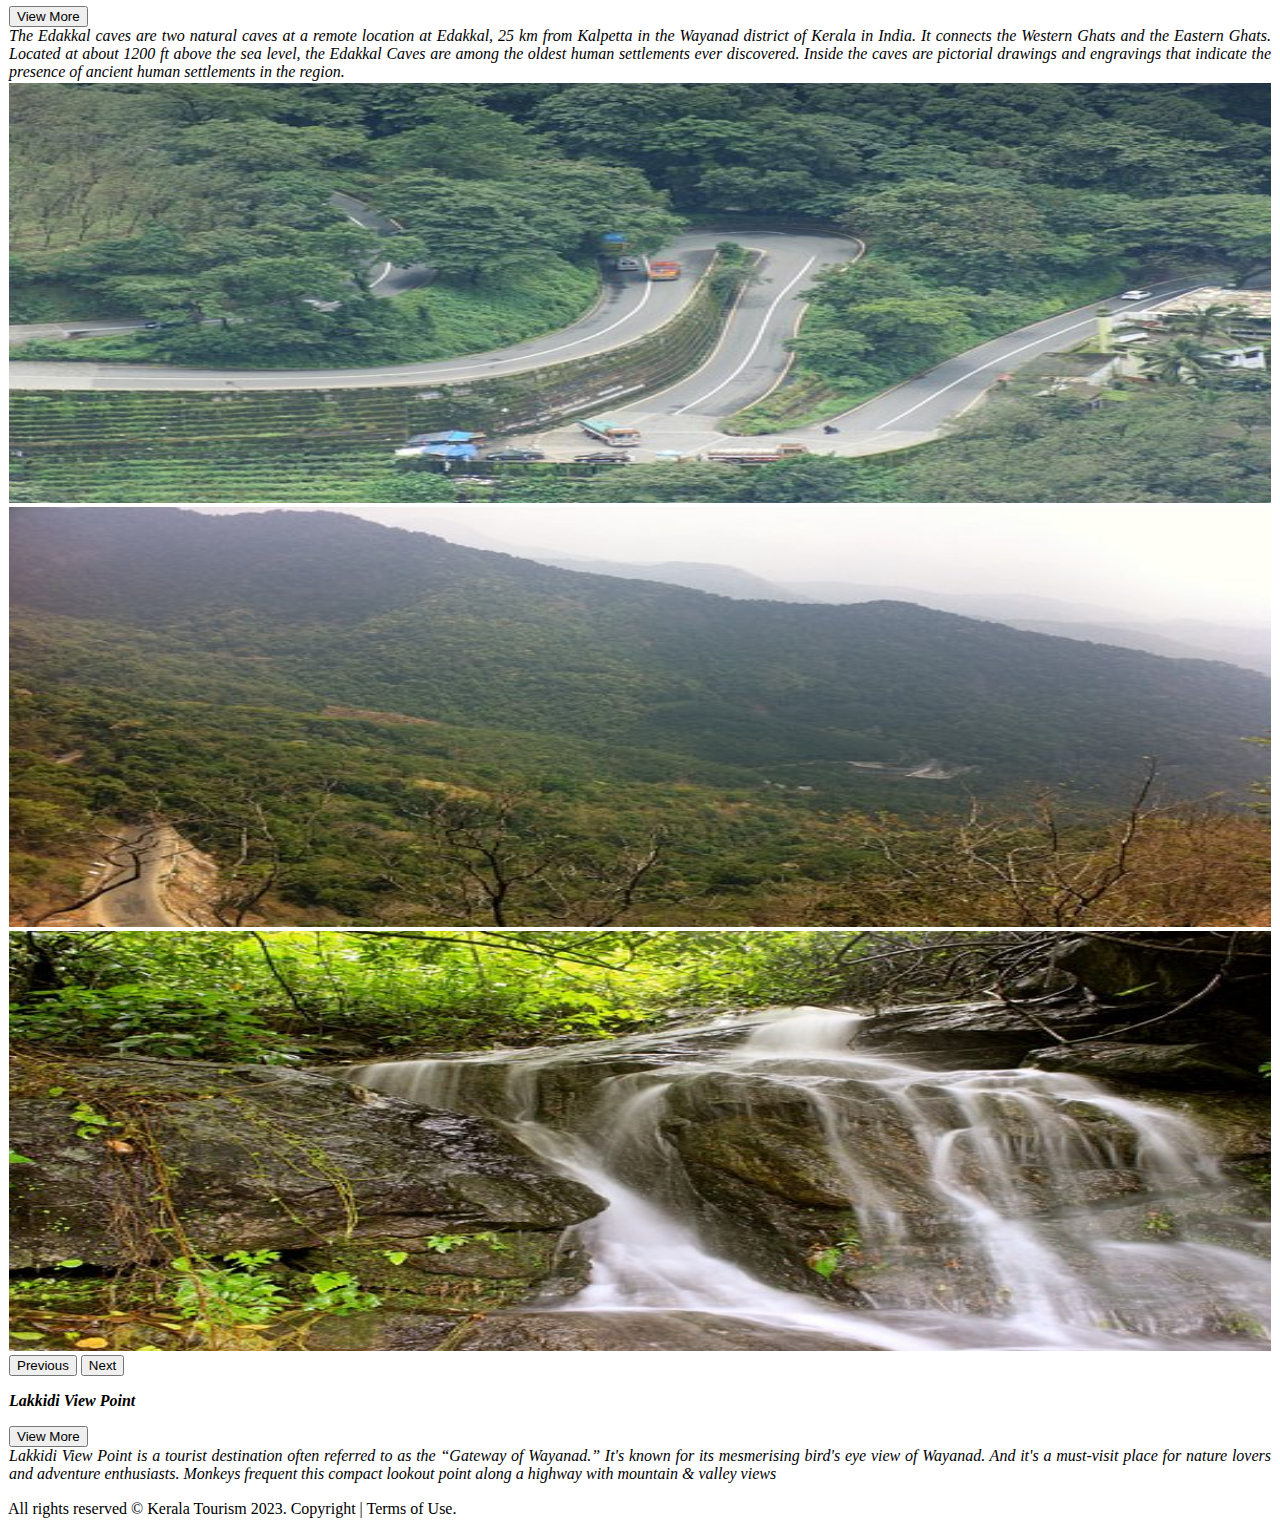
<file: dist3.html>
<!DOCTYPE html>
<html lang="en">
<head>
    <meta charset="UTF-8">
    <meta http-equiv="X-UA-Compatible" content="IE=edge">
    <meta name="viewport" content="width=device-width, initial-scale=1.0">
    <title>Document</title>
    <link href="https://cdn.jsdelivr.net/npm/bootstrap@5.3.0-alpha3/dist/css/bootstrap.min.css" rel="stylesheet"
    integrity="sha384-KK94CHFLLe+nY2dmCWGMq91rCGa5gtU4mk92HdvYe+M/SXH301p5ILy+dN9+nJOZ" crossorigin="anonymous">
</head>
<body>

    


    <nav class="navbar navbar-expand-lg" id="navb" style="background-color:green;">
        <div class="container-fluid">
            <button class="navbar-toggler" type="button" data-bs-toggle="collapse" data-bs-target="#navbarTogglerDemo01"
                aria-controls="navbarTogglerDemo01" aria-expanded="false" aria-label="Toggle navigation">
                <span class="navbar-toggler-icon"></span>
            </button>
            <div class="collapse navbar-collapse" id="navbarTogglerDemo01">

                <img src="Kerala_Tourism_May10.1_IkDaUEw20210911211106.jpg" class="rounded-circle"
                    style="width:6%;height:5%;" alt="logo">

                <a class="navbar-brand" href="#" style="font-family: 'Times New Roman', Times, serif;color:white;">
                    <em>
                        Kerlatourism.org</em><br><em>Welcome To God's Own Country</em></a>
                <ul class="navbar-nav ms-auto mb-2 mb-lg-0">
                    <li class="nav-item">
                        <a class="nav-link active text-white " href="index.html">Home</a>
                    </li>
                    <li class="nav-item">
                        <a class="nav-link text-white " href="login.html">Login</a>
                    </li>
                    <li class="nav-item">
                        <a class="nav-link text-white " href="signup.html">SignUp</a>
                    </li>
                    <li class="nav-item">
                        <a class="nav-link text-white " href="districts.html">Districts</a>
                    </li>
                </ul>
                <!-- <form class="d-flex" role="search">
              <input class="form-control me-2" type="search" placeholder="Search" aria-label="Search">
              <button class="btn btn-outline-success" type="submit">Search</button>
            </form> -->
            </div>
        </div>
    </nav>
    


    <div id="dist3">



        <h2 class="text-center">Tourist Places</h2>
        <div style="border:1px solid green;width:10%;margin: auto;"></div>
        <div class="row text-center">
            <div class="col-xl-6 col-lg-6 col-md-6 col-sm-12 col-xs-12 mt-5">

                <div class="card" style="border:1px solid white">

                    <div id="carouselExample" class="carousel slide">
                        <div class="carousel-inner">
                            <div class="carousel-item active">
                                <img class="card-img-top" src="edakkalcave.jpg" style="width:100%;
                                height:420px;" class="d-block w-100" alt="...">
                            </div>
                            <div class="carousel-item">
                                <img class="card-img-top" src="edakkal-caves2.jpg" style="width:100%;
                                height:420px;" class="d-block w-100" alt="...">
                            </div>
                            <div class="carousel-item">
                                <img class="card-img-top" src="edakkalcave3.jpg" style="width:100%;
                                height:420px;" class="d-block w-100" alt="...">
                            </div>
                        </div>
                        <button class="carousel-control-prev" type="button" data-bs-target="#carouselExample"
                            data-bs-slide="prev">
                            <span class="carousel-control-prev-icon" aria-hidden="true"></span>
                            <span class="visually-hidden">Previous</span>
                        </button>
                        <button class="carousel-control-next" type="button" data-bs-target="#carouselExample"
                            data-bs-slide="next">
                            <span class="carousel-control-next-icon" aria-hidden="true"></span>
                            <span class="visually-hidden">Next</span>
                        </button>
                    </div>

                    <div class="card-body">
                        <p class="card-text text-success "><strong><em>Edakkal Caves</em></strong></p>
                        <button data-bs-toggle="collapse" data-bs-target="#demo" class="btn btn-success">View
                            More</button>
                        <div id="demo" class="collapse" style="text-align: justify;">
                            <em>The Edakkal caves are two natural caves at a remote location at Edakkal, 25 km from Kalpetta in the Wayanad district of Kerala in India. It connects the Western Ghats and the Eastern Ghats.
                                Located at about 1200 ft above the sea level, the Edakkal Caves are among the oldest human settlements ever discovered. Inside the caves are pictorial drawings and engravings that indicate the presence of ancient human settlements in the region.
                            </em>
                        </div>

                    </div>
                </div>

            </div>


            <div class="col-xl-6 col-lg-6 col-md-6 col-sm-12 col-xs-12 mt-5">





                <div class="card" style="border:1px solid white">

                    <div id="carouselExample2" class="carousel slide">
                        <div class="carousel-inner">
                            <div class="carousel-item active">
                                <img class="card-img-top" src="lakkidi-view-point.jpg" style="width:100%;
                                height:420px;" class="d-block w-100" alt="...">
                            </div>
                            <div class="carousel-item">
                                <img class="card-img-top" src="lakkidi-view-point 2.jpg" style="width:100%;
                                height:420px;" class="d-block w-100" alt="...">
                            </div>
                            <div class="carousel-item">
                                <img class="card-img-top" src="lakidi3.jpg" style="width:100%;
                                height:420px;" class="d-block w-100" alt="...">
                            </div>
                        </div>
                        <button class="carousel-control-prev" type="button" data-bs-target="#carouselExample2"
                            data-bs-slide="prev">
                            <span class="carousel-control-prev-icon" aria-hidden="true"></span>
                            <span class="visually-hidden">Previous</span>
                        </button>
                        <button class="carousel-control-next" type="button" data-bs-target="#carouselExample2"
                            data-bs-slide="next">
                            <span class="carousel-control-next-icon" aria-hidden="true"></span>
                            <span class="visually-hidden">Next</span>
                        </button>
                    </div>

                    <div class="card-body">
                        <p class="card-text text-success "><strong><em>Lakkidi View Point</em></strong></p>
                        <button data-bs-toggle="collapse" data-bs-target="#demo1" class="btn btn-success">View
                            More</button>
                        <div id="demo1" class="collapse" style="text-align: justify;">
                            <em>Lakkidi View Point is a tourist destination often referred to as the “Gateway of Wayanad.” It's known for its mesmerising bird's eye view of Wayanad. And it's a must-visit place for nature lovers and adventure enthusiasts.
                                Monkeys frequent this compact lookout point along a highway with mountain & valley views
                            </em>
                        </div>

                    </div>
                </div>




            </div>

        </div>

    
        

    </div>

    <footer id="sticky-footer" class="flex-shrink-0 py-2 bg-secondary text-black-50">
        <p class="text-center">
          All rights reserved © Kerala Tourism 2023. Copyright | Terms of Use.
        </p>
      </footer>


    <script src="https://cdn.jsdelivr.net/npm/bootstrap@5.3.0-alpha3/dist/js/bootstrap.bundle.min.js"
    integrity="sha384-ENjdO4Dr2bkBIFxQpeoTz1HIcje39Wm4jDKdf19U8gI4ddQ3GYNS7NTKfAdVQSZe"
    crossorigin="anonymous"></script>
<script src="https://cdn.jsdelivr.net/npm/@popperjs/core@2.11.7/dist/umd/popper.min.js"
    integrity="sha384-zYPOMqeu1DAVkHiLqWBUTcbYfZ8osu1Nd6Z89ify25QV9guujx43ITvfi12/QExE"
    crossorigin="anonymous"></script>
<script src="https://cdn.jsdelivr.net/npm/bootstrap@5.3.0-alpha3/dist/js/bootstrap.min.js"
    integrity="sha384-Y4oOpwW3duJdCWv5ly8SCFYWqFDsfob/3GkgExXKV4idmbt98QcxXYs9UoXAB7BZ"
    crossorigin="anonymous"></script>
</body>
</html>
</file>
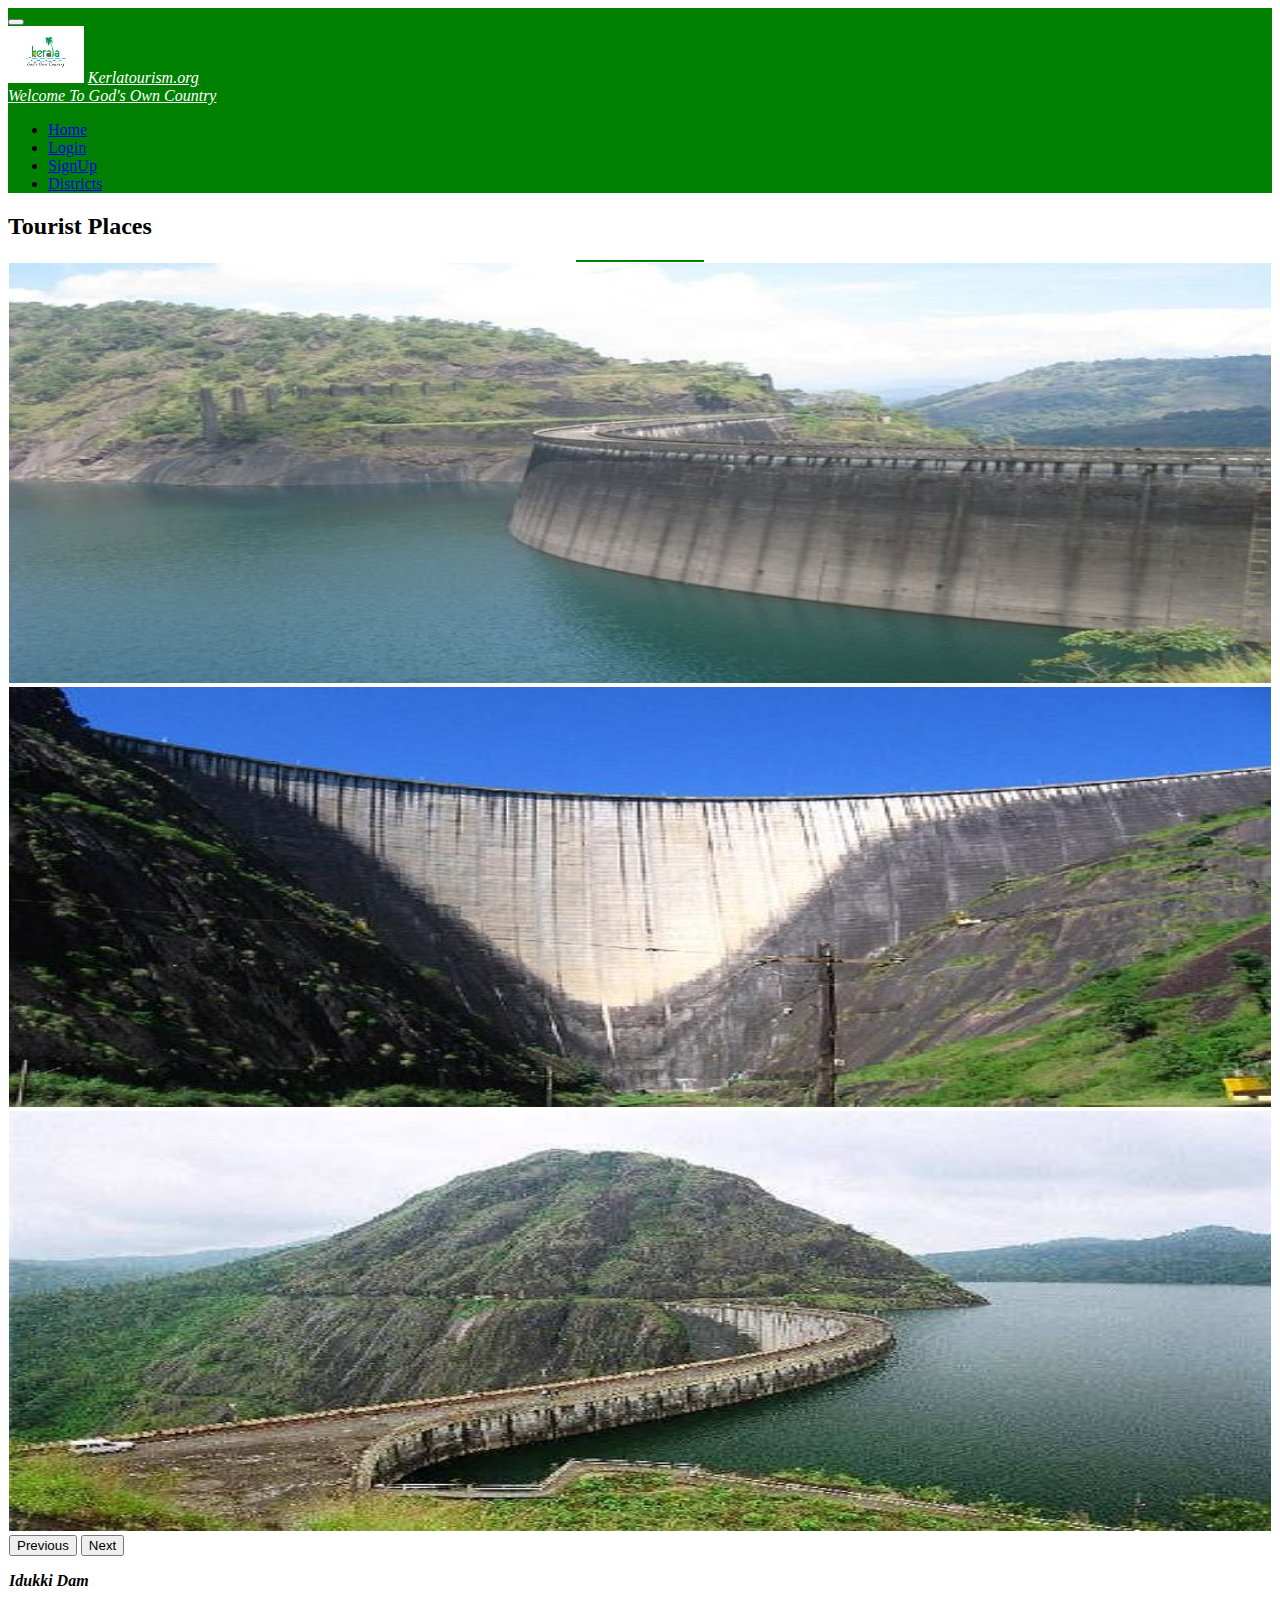
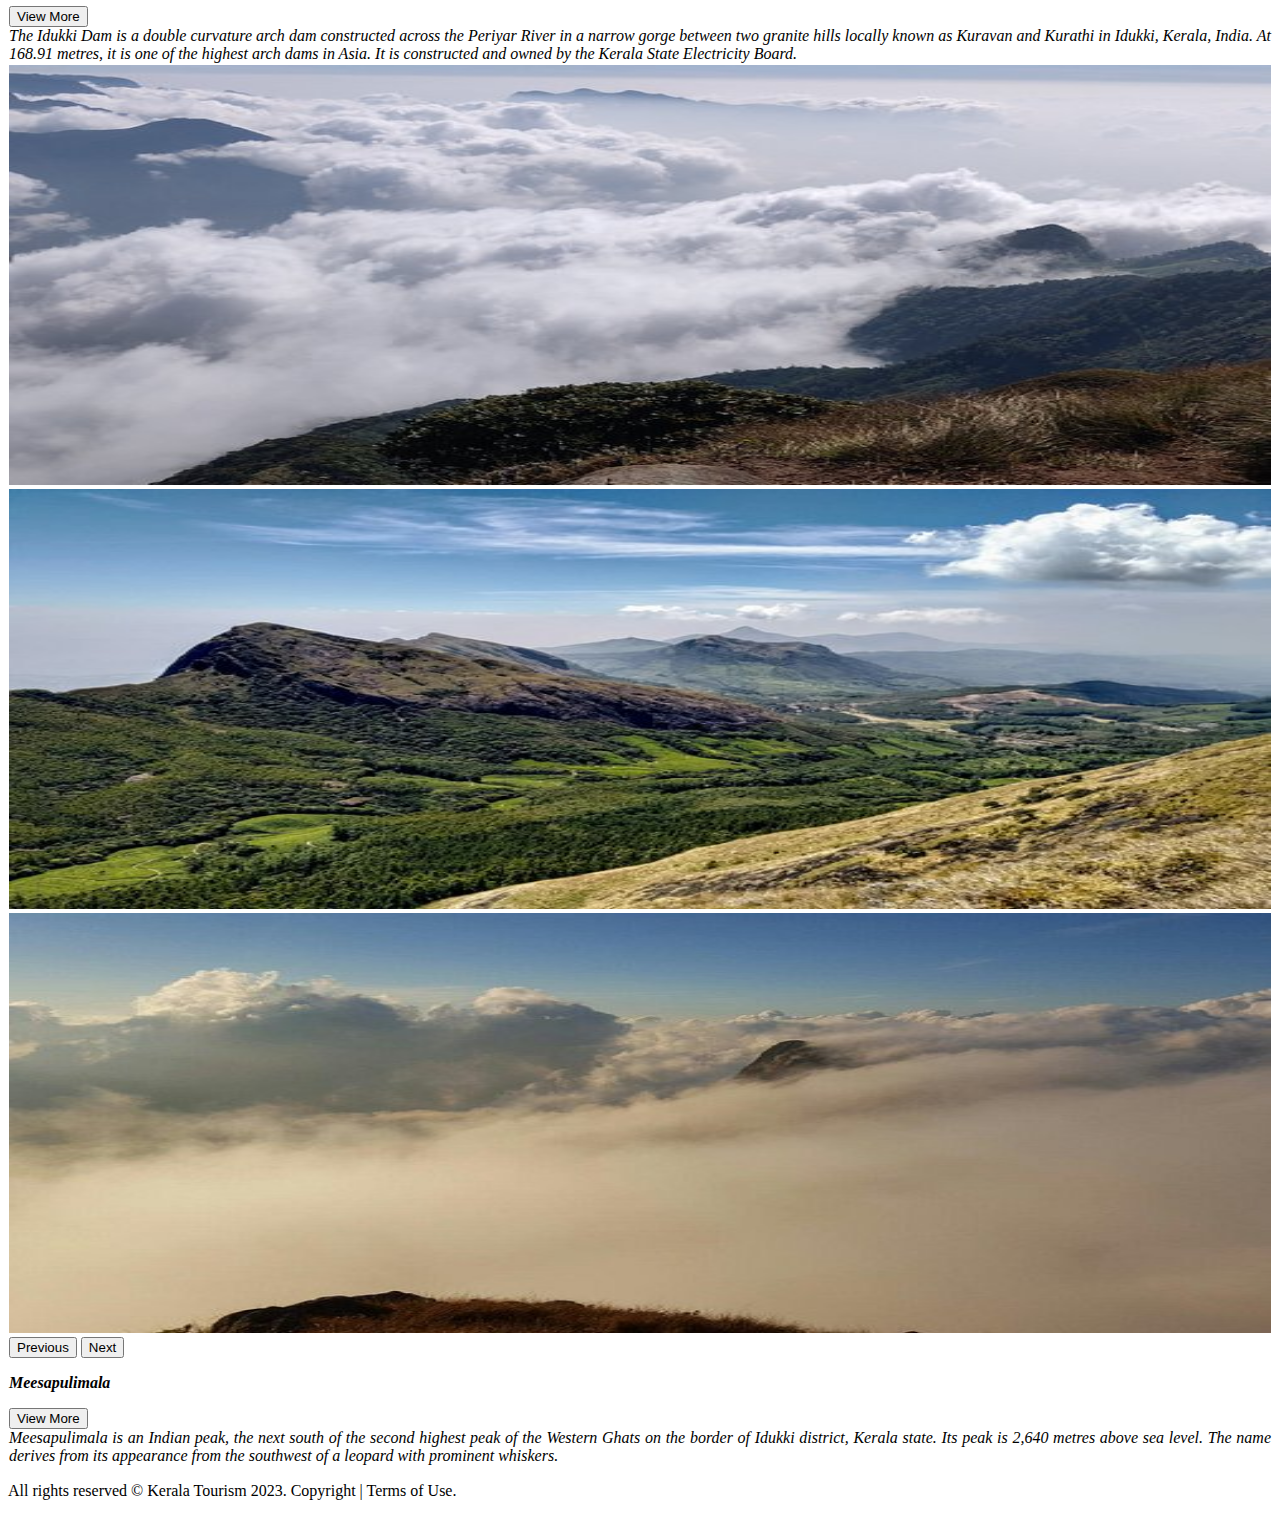
<file: dist4.html>
<!DOCTYPE html>
<html lang="en">
<head>
    <meta charset="UTF-8">
    <meta http-equiv="X-UA-Compatible" content="IE=edge">
    <meta name="viewport" content="width=device-width, initial-scale=1.0">
    <title>Document</title>
    <link href="https://cdn.jsdelivr.net/npm/bootstrap@5.3.0-alpha3/dist/css/bootstrap.min.css" rel="stylesheet"
    integrity="sha384-KK94CHFLLe+nY2dmCWGMq91rCGa5gtU4mk92HdvYe+M/SXH301p5ILy+dN9+nJOZ" crossorigin="anonymous">
</head>
<body>

    


    <nav class="navbar navbar-expand-lg" id="navb" style="background-color:green;">
        <div class="container-fluid">
            <button class="navbar-toggler" type="button" data-bs-toggle="collapse" data-bs-target="#navbarTogglerDemo01"
                aria-controls="navbarTogglerDemo01" aria-expanded="false" aria-label="Toggle navigation">
                <span class="navbar-toggler-icon"></span>
            </button>
            <div class="collapse navbar-collapse" id="navbarTogglerDemo01">

                <img src="Kerala_Tourism_May10.1_IkDaUEw20210911211106.jpg" class="rounded-circle"
                    style="width:6%;height:5%;" alt="logo">

                <a class="navbar-brand" href="#" style="font-family: 'Times New Roman', Times, serif;color:white;">
                    <em>
                        Kerlatourism.org</em><br><em>Welcome To God's Own Country</em></a>
                <ul class="navbar-nav ms-auto mb-2 mb-lg-0">
                    <li class="nav-item">
                        <a class="nav-link active text-white " href="index.html">Home</a>
                    </li>
                    <li class="nav-item">
                        <a class="nav-link text-white " href="login.html">Login</a>
                    </li>
                    <li class="nav-item">
                        <a class="nav-link text-white " href="signup.html">SignUp</a>
                    </li>
                    <li class="nav-item">
                        <a class="nav-link text-white " href="districts.html">Districts</a>
                    </li>
                </ul>
                <!-- <form class="d-flex" role="search">
              <input class="form-control me-2" type="search" placeholder="Search" aria-label="Search">
              <button class="btn btn-outline-success" type="submit">Search</button>
            </form> -->
            </div>
        </div>
    </nav>
    


    <div id="dist4">



        <h2 class="text-center">Tourist Places</h2>
        <div style="border:1px solid green;width:10%;margin: auto;"></div>
        <div class="row text-center">
            <div class="col-xl-6 col-lg-6 col-md-6 col-sm-12 col-xs-12 mt-5">

                <div class="card" style="border:1px solid white">

                    <div id="carouselExample" class="carousel slide">
                        <div class="carousel-inner">
                            <div class="carousel-item active">
                                <img class="card-img-top" src="idukki-dam.jpg" style="width:100%;
                                height:420px;" class="d-block w-100" alt="...">
                            </div>
                            <div class="carousel-item">
                                <img class="card-img-top" src="idukki-dam 2.jpg" style="width:100%;
                                height:420px;" class="d-block w-100" alt="...">
                            </div>
                            <div class="carousel-item">
                                <img class="card-img-top" src="idukki-dam 3.jpg" style="width:100%;
                                height:420px;" class="d-block w-100" alt="...">
                            </div>
                        </div>
                        <button class="carousel-control-prev" type="button" data-bs-target="#carouselExample"
                            data-bs-slide="prev">
                            <span class="carousel-control-prev-icon" aria-hidden="true"></span>
                            <span class="visually-hidden">Previous</span>
                        </button>
                        <button class="carousel-control-next" type="button" data-bs-target="#carouselExample"
                            data-bs-slide="next">
                            <span class="carousel-control-next-icon" aria-hidden="true"></span>
                            <span class="visually-hidden">Next</span>
                        </button>
                    </div>

                    <div class="card-body">
                        <p class="card-text text-success "><strong><em>Idukki Dam</em></strong></p>
                        <button data-bs-toggle="collapse" data-bs-target="#demo" class="btn btn-success">View
                            More</button>
                        <div id="demo" class="collapse" style="text-align: justify;">
                            <em>
                                The Idukki Dam is a double curvature arch dam constructed across the Periyar River in a narrow gorge between two granite hills locally known as Kuravan and Kurathi in Idukki, Kerala, India. At 168.91 metres, it is one of the highest arch dams in Asia. It is constructed and owned by the Kerala State Electricity Board.
                            </em>
                        </div>

                    </div>
                </div>

            </div>


            <div class="col-xl-6 col-lg-6 col-md-6 col-sm-12 col-xs-12 mt-5">





                <div class="card" style="border:1px solid white">

                    <div id="carouselExample2" class="carousel slide">
                        <div class="carousel-inner">
                            <div class="carousel-item active">
                                <img class="card-img-top" src="meesapulimala 1.jpg" style="width:100%;
                                height:420px;" class="d-block w-100" alt="...">
                            </div>
                            <div class="carousel-item">
                                <img class="card-img-top" src="meesapuli2.jpg" style="width:100%;
                                height:420px;" class="d-block w-100" alt="...">
                            </div>
                            <div class="carousel-item">
                                <img class="card-img-top" src="meesappulimala3.jpg" style="width:100%;
                                height:420px;" class="d-block w-100" alt="...">
                            </div>
                        </div>
                        <button class="carousel-control-prev" type="button" data-bs-target="#carouselExample2"
                            data-bs-slide="prev">
                            <span class="carousel-control-prev-icon" aria-hidden="true"></span>
                            <span class="visually-hidden">Previous</span>
                        </button>
                        <button class="carousel-control-next" type="button" data-bs-target="#carouselExample2"
                            data-bs-slide="next">
                            <span class="carousel-control-next-icon" aria-hidden="true"></span>
                            <span class="visually-hidden">Next</span>
                        </button>
                    </div>

                    <div class="card-body">
                        <p class="card-text text-success "><strong><em>Meesapulimala</em></strong></p>
                        <button data-bs-toggle="collapse" data-bs-target="#demo1" class="btn btn-success">View
                            More</button>
                        <div id="demo1" class="collapse" style="text-align: justify;">
                            <em>
                                Meesapulimala is an Indian peak, the next south of the second highest peak of the Western Ghats on the border of Idukki district, Kerala state. Its peak is 2,640 metres above sea level. The name derives from its appearance from the southwest of a leopard with prominent whiskers.
                            </em>
                        </div>

                    </div>
                </div>




            </div>

        </div>

    
        

    </div>

    <footer id="sticky-footer" class="flex-shrink-0 py-2 bg-secondary text-black-50">
        <p class="text-center">
          All rights reserved © Kerala Tourism 2023. Copyright | Terms of Use.
        </p>
      </footer>



    <script src="https://cdn.jsdelivr.net/npm/bootstrap@5.3.0-alpha3/dist/js/bootstrap.bundle.min.js"
    integrity="sha384-ENjdO4Dr2bkBIFxQpeoTz1HIcje39Wm4jDKdf19U8gI4ddQ3GYNS7NTKfAdVQSZe"
    crossorigin="anonymous"></script>
<script src="https://cdn.jsdelivr.net/npm/@popperjs/core@2.11.7/dist/umd/popper.min.js"
    integrity="sha384-zYPOMqeu1DAVkHiLqWBUTcbYfZ8osu1Nd6Z89ify25QV9guujx43ITvfi12/QExE"
    crossorigin="anonymous"></script>
<script src="https://cdn.jsdelivr.net/npm/bootstrap@5.3.0-alpha3/dist/js/bootstrap.min.js"
    integrity="sha384-Y4oOpwW3duJdCWv5ly8SCFYWqFDsfob/3GkgExXKV4idmbt98QcxXYs9UoXAB7BZ"
    crossorigin="anonymous"></script>
</body>
</html>
</file>
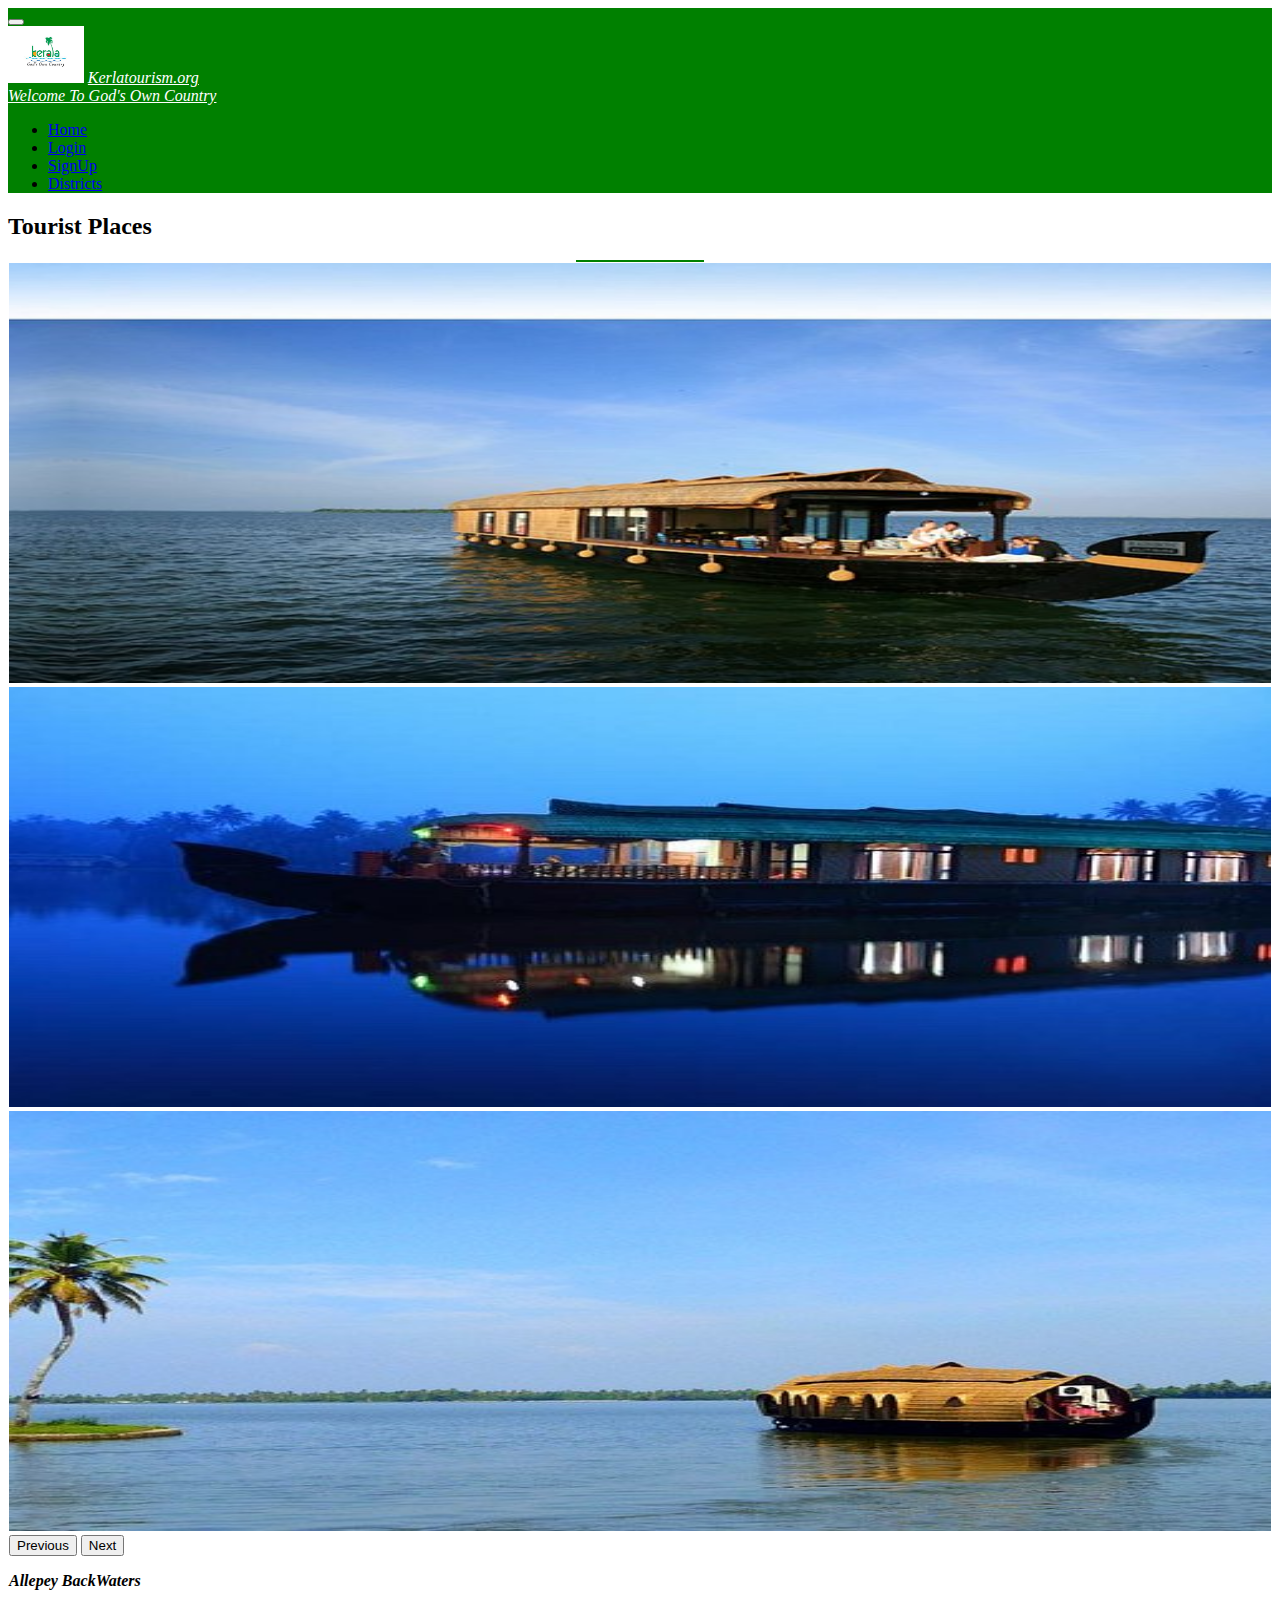
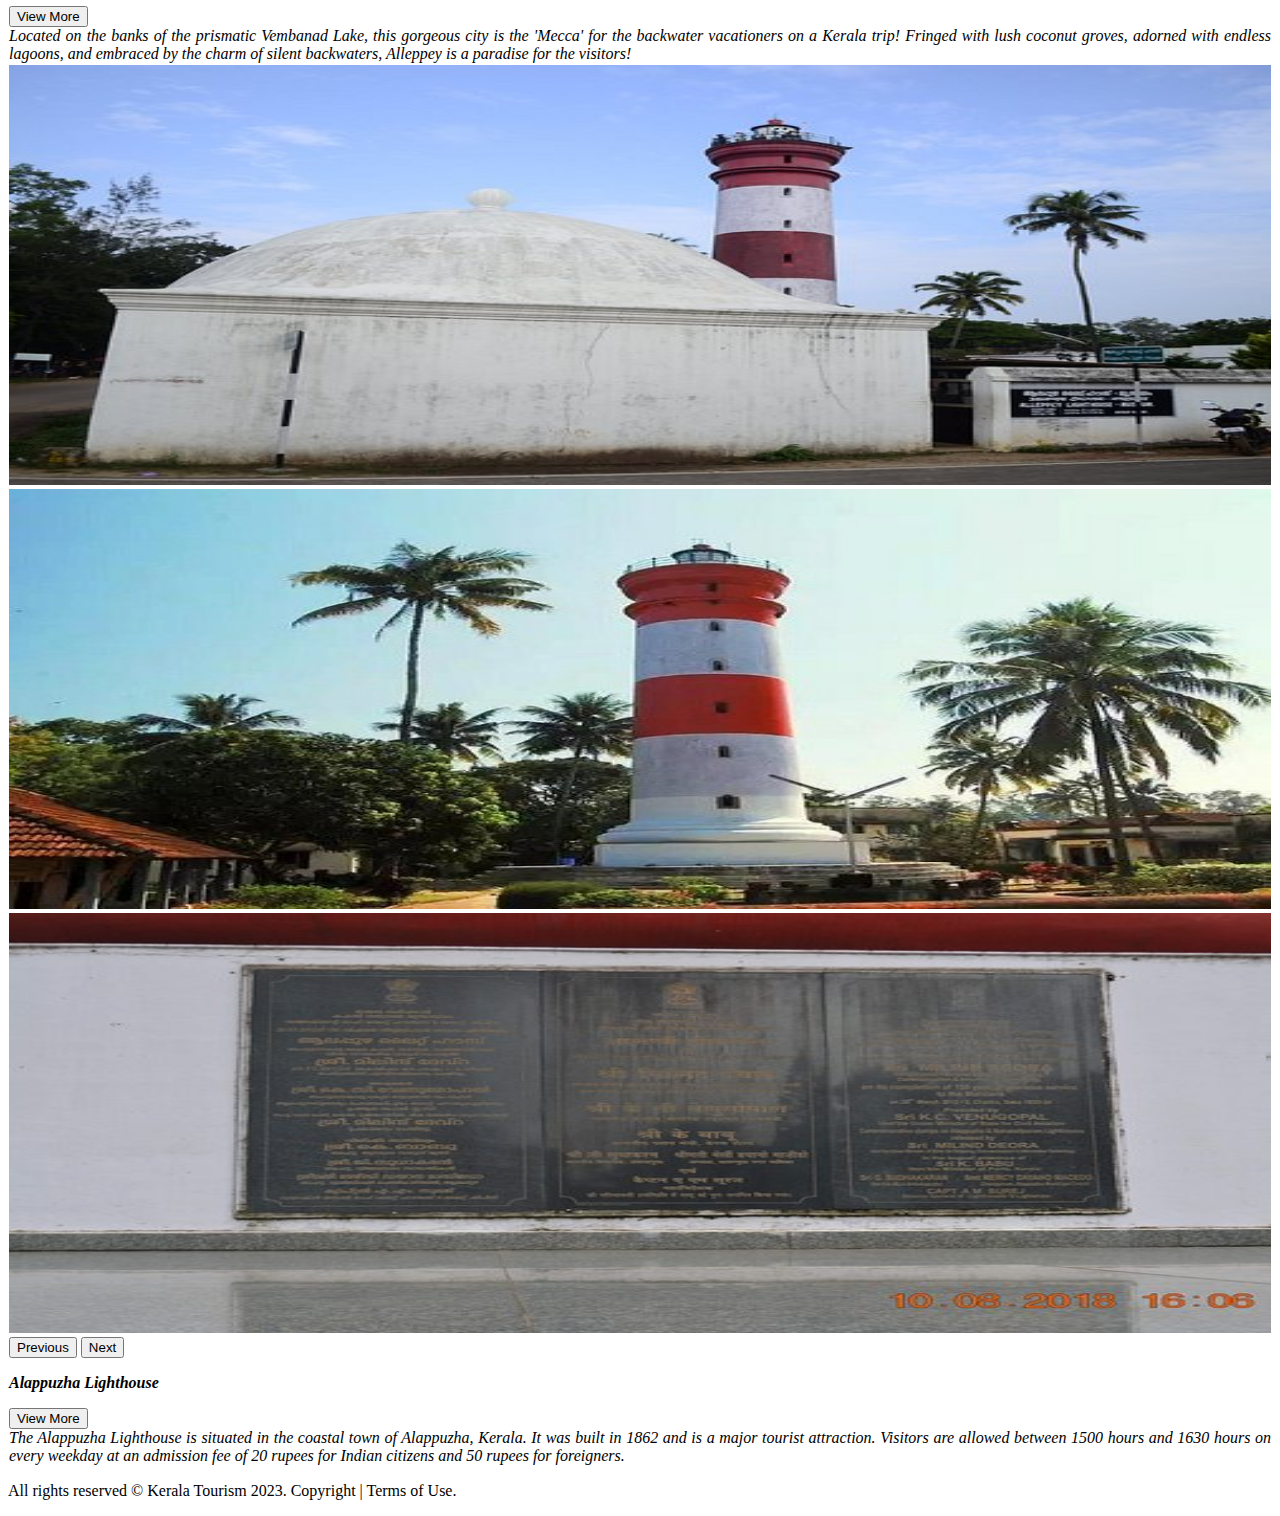
<file: dist5.html>
<!DOCTYPE html>
<html lang="en">
<head>
    <meta charset="UTF-8">
    <meta http-equiv="X-UA-Compatible" content="IE=edge">
    <meta name="viewport" content="width=device-width, initial-scale=1.0">
    <title>Document</title>
    <link href="https://cdn.jsdelivr.net/npm/bootstrap@5.3.0-alpha3/dist/css/bootstrap.min.css" rel="stylesheet"
    integrity="sha384-KK94CHFLLe+nY2dmCWGMq91rCGa5gtU4mk92HdvYe+M/SXH301p5ILy+dN9+nJOZ" crossorigin="anonymous">
</head>
<body>

    


    <nav class="navbar navbar-expand-lg" id="navb" style="background-color:green;">
        <div class="container-fluid">
            <button class="navbar-toggler" type="button" data-bs-toggle="collapse" data-bs-target="#navbarTogglerDemo01"
                aria-controls="navbarTogglerDemo01" aria-expanded="false" aria-label="Toggle navigation">
                <span class="navbar-toggler-icon"></span>
            </button>
            <div class="collapse navbar-collapse" id="navbarTogglerDemo01">

                <img src="Kerala_Tourism_May10.1_IkDaUEw20210911211106.jpg" class="rounded-circle"
                    style="width:6%;height:5%;" alt="logo">

                <a class="navbar-brand" href="#" style="font-family: 'Times New Roman', Times, serif;color:white;">
                    <em>
                        Kerlatourism.org</em><br><em>Welcome To God's Own Country</em></a>
                <ul class="navbar-nav ms-auto mb-2 mb-lg-0">
                    <li class="nav-item">
                        <a class="nav-link active text-white " href="index.html">Home</a>
                    </li>
                    <li class="nav-item">
                        <a class="nav-link text-white " href="login.html">Login</a>
                    </li>
                    <li class="nav-item">
                        <a class="nav-link text-white " href="signup.html">SignUp</a>
                    </li>
                    <li class="nav-item">
                        <a class="nav-link text-white " href="districts.html">Districts</a>
                    </li>
                </ul>
                <!-- <form class="d-flex" role="search">
              <input class="form-control me-2" type="search" placeholder="Search" aria-label="Search">
              <button class="btn btn-outline-success" type="submit">Search</button>
            </form> -->
            </div>
        </div>
    </nav>
    


    <div id="dist5">



        <h2 class="text-center">Tourist Places</h2>
        <div style="border:1px solid green;width:10%;margin: auto;"></div>
        <div class="row text-center">
            <div class="col-xl-6 col-lg-6 col-md-6 col-sm-12 col-xs-12 mt-5">

                <div class="card" style="border:1px solid white">

                    <div id="carouselExample" class="carousel slide">
                        <div class="carousel-inner">
                            <div class="carousel-item active">
                                <img class="card-img-top" src="alleppey-backwater-lake.jpg" style="width:100%;
                                height:420px;" class="d-block w-100" alt="...">
                            </div>
                            <div class="carousel-item">
                                <img class="card-img-top" src="alleppey-backwater-unique2.jpg" style="width:100%;
                                height:420px;" class="d-block w-100" alt="...">
                            </div>
                            <div class="carousel-item">
                                <img class="card-img-top" src="alleppey-backwater-cruise3.jpg" style="width:100%;
                                height:420px;" class="d-block w-100" alt="...">
                            </div>
                        </div>
                        <button class="carousel-control-prev" type="button" data-bs-target="#carouselExample"
                            data-bs-slide="prev">
                            <span class="carousel-control-prev-icon" aria-hidden="true"></span>
                            <span class="visually-hidden">Previous</span>
                        </button>
                        <button class="carousel-control-next" type="button" data-bs-target="#carouselExample"
                            data-bs-slide="next">
                            <span class="carousel-control-next-icon" aria-hidden="true"></span>
                            <span class="visually-hidden">Next</span>
                        </button>
                    </div>

                    <div class="card-body">
                        <p class="card-text text-success "><strong><em>Allepey BackWaters</em></strong></p>
                        <button data-bs-toggle="collapse" data-bs-target="#demo" class="btn btn-success">View
                            More</button>
                        <div id="demo" class="collapse" style="text-align: justify;">
                            <em>
                                Located on the banks of the prismatic Vembanad Lake, this gorgeous city is the 'Mecca' for the backwater vacationers on a Kerala trip! Fringed with lush coconut groves, adorned with endless lagoons, and embraced by the charm of silent backwaters, Alleppey is a paradise for the visitors!
                            </em>
                        </div>

                    </div>
                </div>

            </div>


            <div class="col-xl-6 col-lg-6 col-md-6 col-sm-12 col-xs-12 mt-5">





                <div class="card" style="border:1px solid white">

                    <div id="carouselExample2" class="carousel slide">
                        <div class="carousel-inner">
                            <div class="carousel-item active">
                                <img class="card-img-top" src="alappuzha-lighthouse.jpg" style="width:100%;
                                height:420px;" class="d-block w-100" alt="...">
                            </div>
                            <div class="carousel-item">
                                <img class="card-img-top" src="alappuzha-lighthouse 2.jpg" style="width:100%;
                                height:420px;" class="d-block w-100" alt="...">
                            </div>
                            <div class="carousel-item">
                                <img class="card-img-top" src="alappuzha-lighthouse 3.jpg" style="width:100%;
                                height:420px;" class="d-block w-100" alt="...">
                            </div>
                        </div>
                        <button class="carousel-control-prev" type="button" data-bs-target="#carouselExample2"
                            data-bs-slide="prev">
                            <span class="carousel-control-prev-icon" aria-hidden="true"></span>
                            <span class="visually-hidden">Previous</span>
                        </button>
                        <button class="carousel-control-next" type="button" data-bs-target="#carouselExample2"
                            data-bs-slide="next">
                            <span class="carousel-control-next-icon" aria-hidden="true"></span>
                            <span class="visually-hidden">Next</span>
                        </button>
                    </div>

                    <div class="card-body">
                        <p class="card-text text-success "><strong><em>Alappuzha Lighthouse</em></strong></p>
                        <button data-bs-toggle="collapse" data-bs-target="#demo1" class="btn btn-success">View
                            More</button>
                        <div id="demo1" class="collapse" style="text-align: justify;">
                            <em>
                                The Alappuzha Lighthouse is situated in the coastal town of Alappuzha, Kerala. It was built in 1862 and is a major tourist attraction. Visitors are allowed between 1500 hours and 1630 hours on every weekday at an admission fee of 20 rupees for Indian citizens and 50 rupees for foreigners.
                            </em>
                        </div>

                    </div>
                </div>




            </div>

        </div>

    
        

    </div>

    <footer id="sticky-footer" class="flex-shrink-0 py-2 bg-secondary text-black-50">
        <p class="text-center">
          All rights reserved © Kerala Tourism 2023. Copyright | Terms of Use.
        </p>
      </footer>



    <script src="https://cdn.jsdelivr.net/npm/bootstrap@5.3.0-alpha3/dist/js/bootstrap.bundle.min.js"
    integrity="sha384-ENjdO4Dr2bkBIFxQpeoTz1HIcje39Wm4jDKdf19U8gI4ddQ3GYNS7NTKfAdVQSZe"
    crossorigin="anonymous"></script>
<script src="https://cdn.jsdelivr.net/npm/@popperjs/core@2.11.7/dist/umd/popper.min.js"
    integrity="sha384-zYPOMqeu1DAVkHiLqWBUTcbYfZ8osu1Nd6Z89ify25QV9guujx43ITvfi12/QExE"
    crossorigin="anonymous"></script>
<script src="https://cdn.jsdelivr.net/npm/bootstrap@5.3.0-alpha3/dist/js/bootstrap.min.js"
    integrity="sha384-Y4oOpwW3duJdCWv5ly8SCFYWqFDsfob/3GkgExXKV4idmbt98QcxXYs9UoXAB7BZ"
    crossorigin="anonymous"></script>
</body>
</html>
</file>
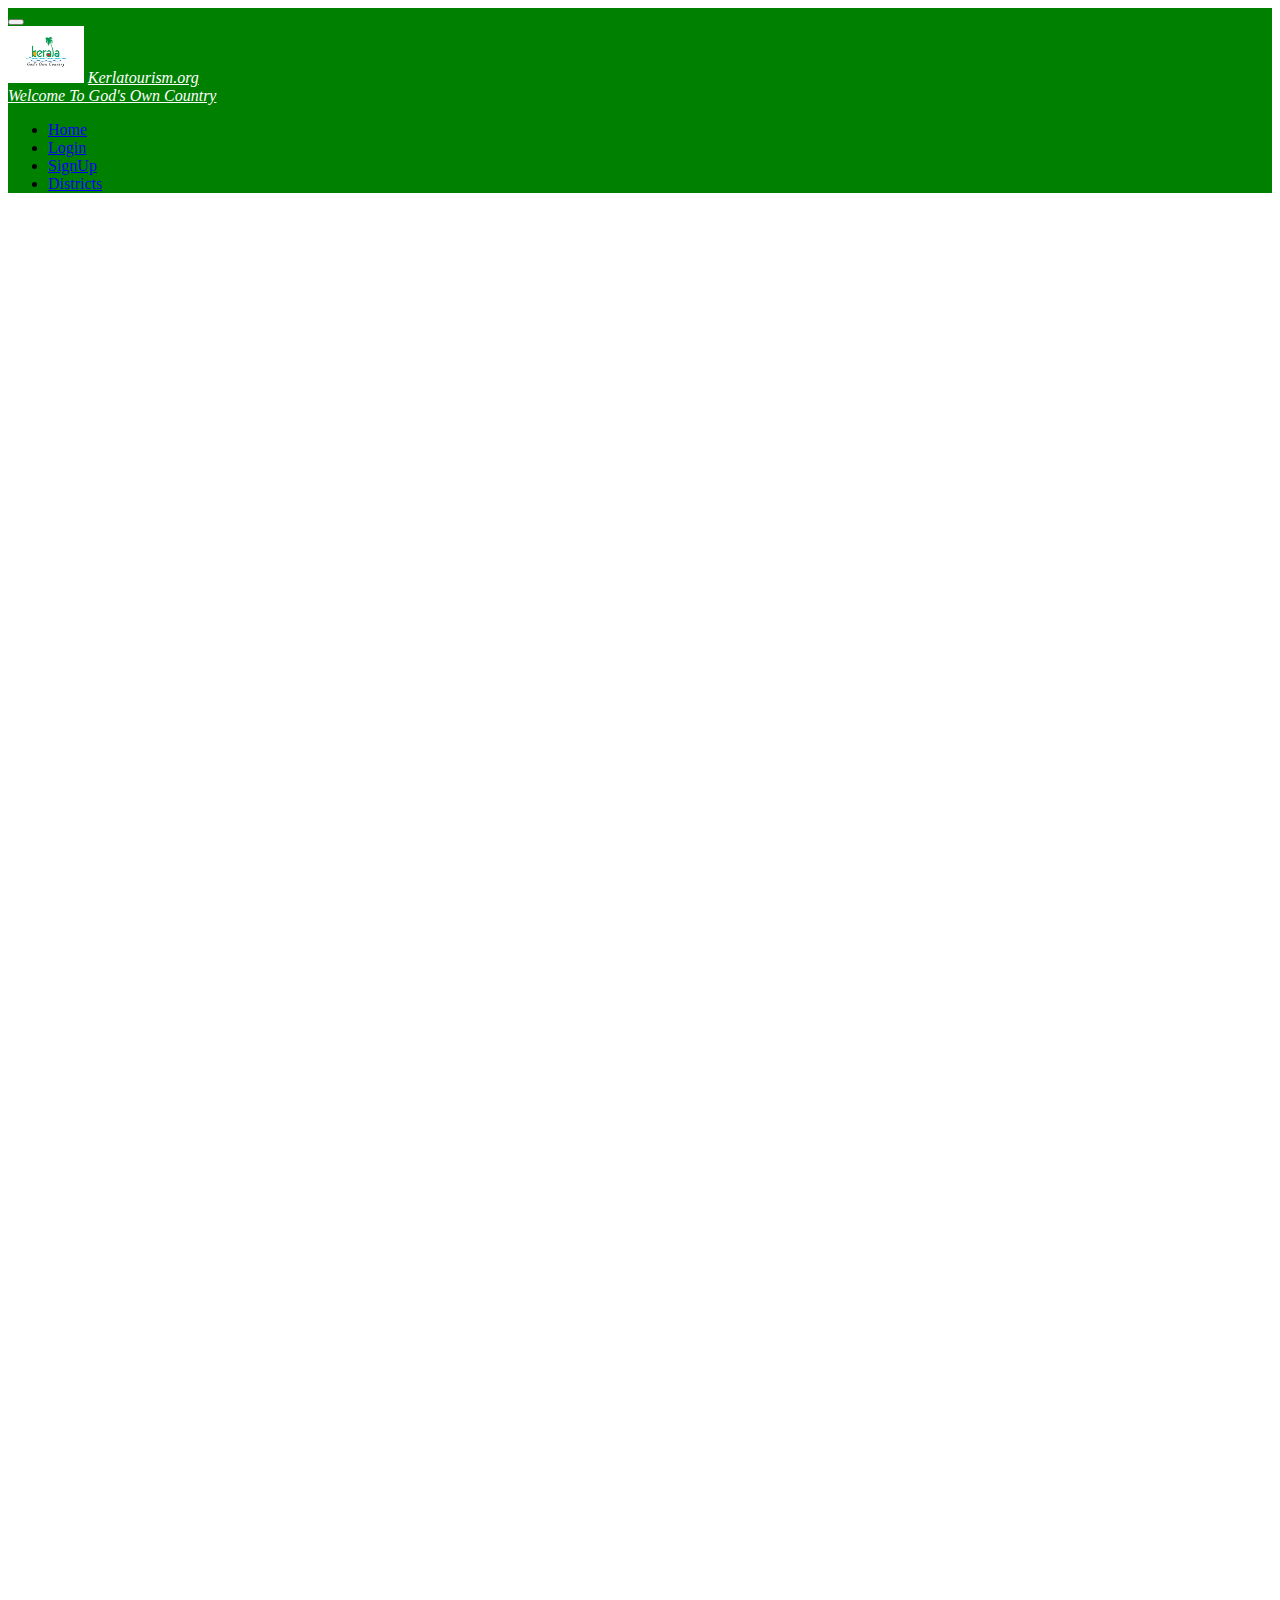
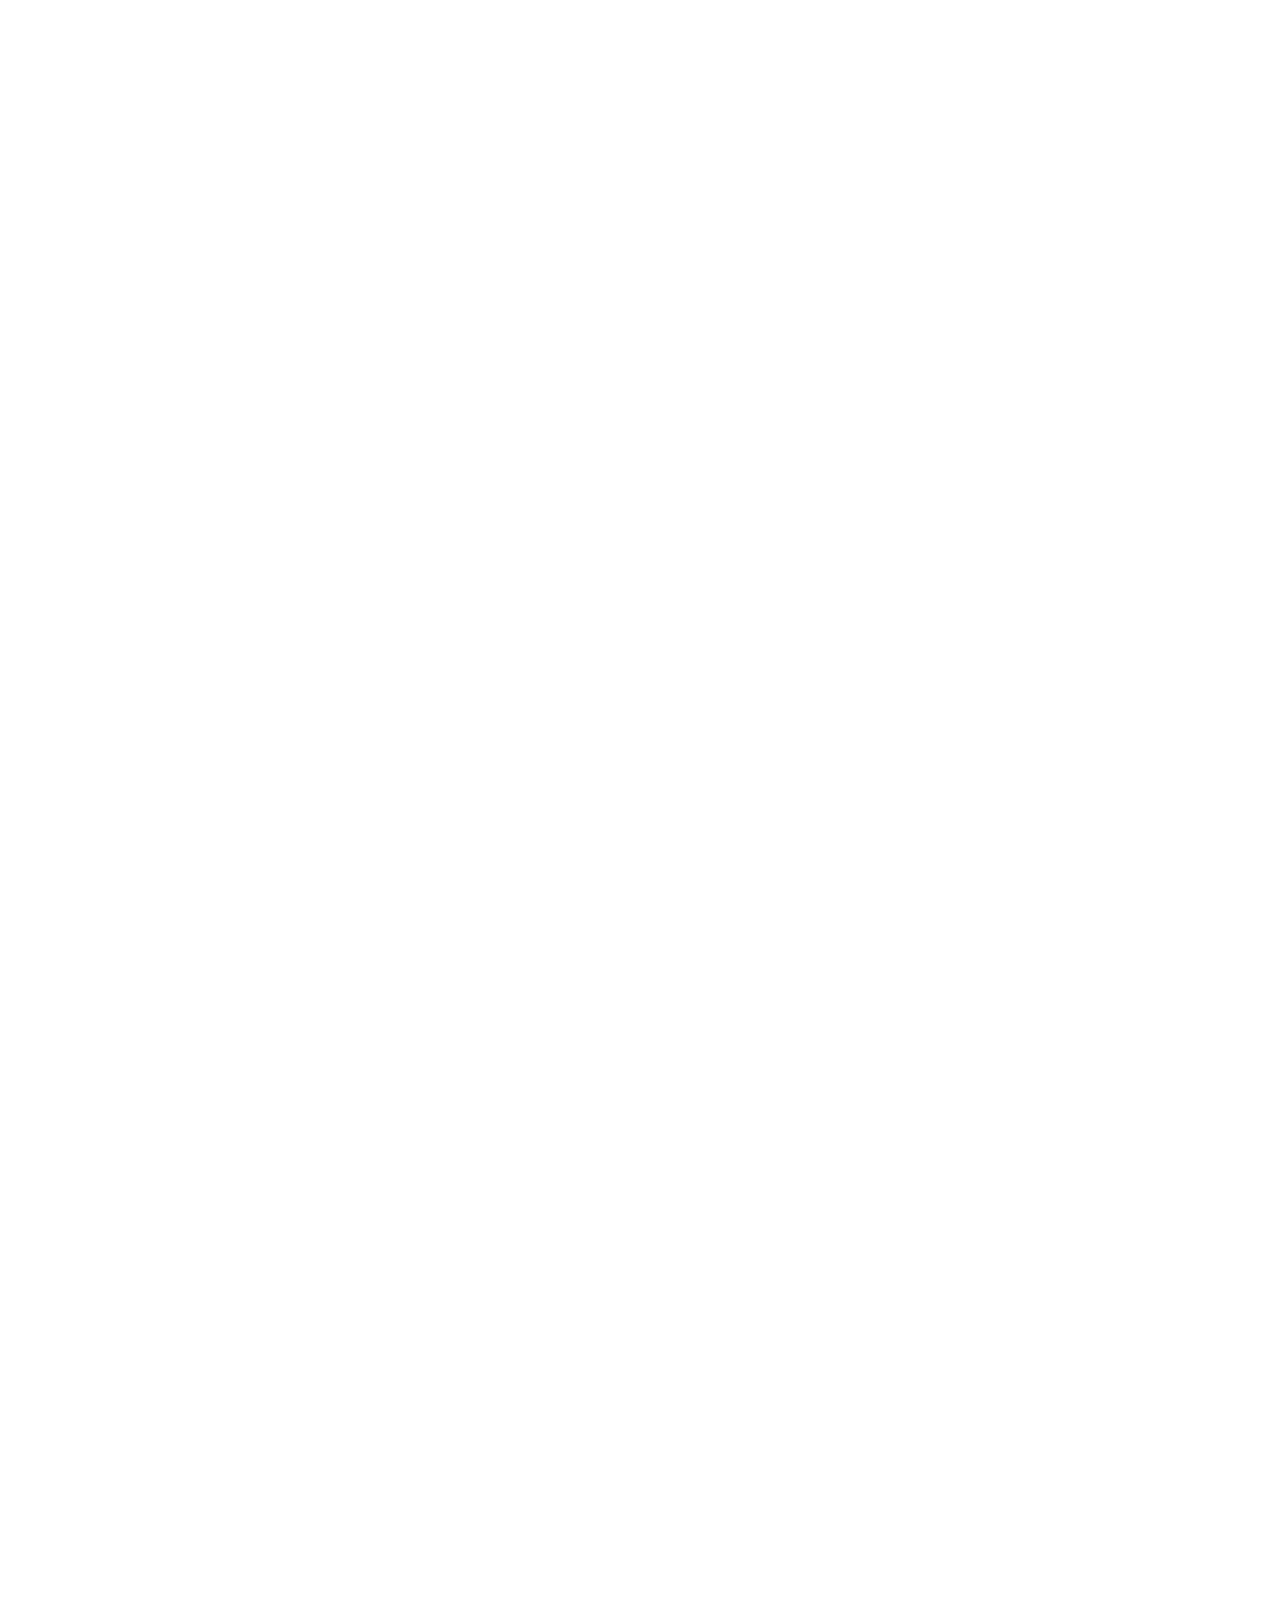
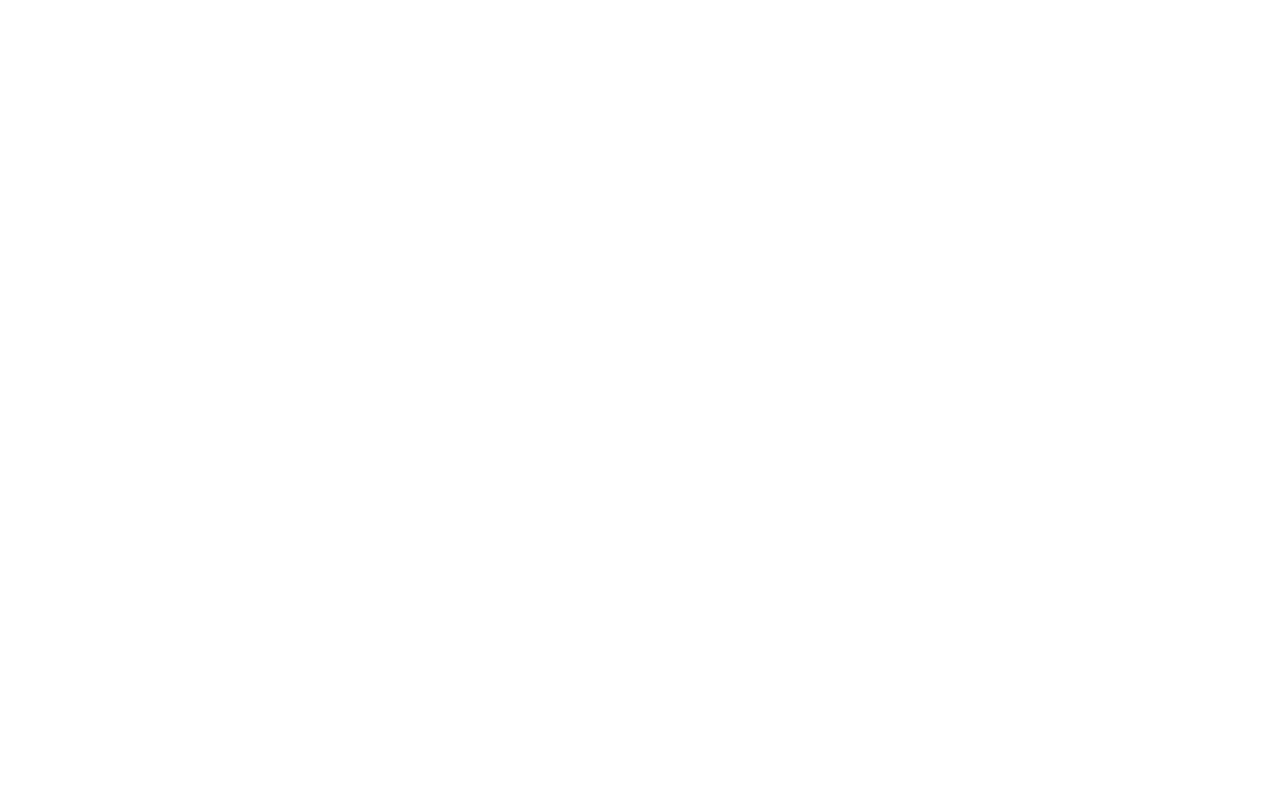
<file: districts.html>
<!DOCTYPE html>
<html lang="en">

<head>
    <meta charset="UTF-8">
    <meta http-equiv="X-UA-Compatible" content="IE=edge">
    <meta name="viewport" content="width=device-width, initial-scale=1.0">
    <title>Document</title>
    <link href="https://cdn.jsdelivr.net/npm/bootstrap@5.3.0-alpha3/dist/css/bootstrap.min.css" rel="stylesheet"
        integrity="sha384-KK94CHFLLe+nY2dmCWGMq91rCGa5gtU4mk92HdvYe+M/SXH301p5ILy+dN9+nJOZ" crossorigin="anonymous">


        <style>
            #anim{
    opacity:0;
    transform: translateY(30px);
    animation: moveup 0.5s linear forwards;

        animation-delay: 1s;
 
}
@keyframes moveup{
    100%{
        opacity:1;
        transform: translateY(0px);
    }
}
        </style>
</head>

<body>



    

    <nav class="navbar navbar-expand-lg"  id="navb" style="background-color:green;">
        <div class="container-fluid">
          <button class="navbar-toggler" type="button" data-bs-toggle="collapse" data-bs-target="#navbarTogglerDemo01" aria-controls="navbarTogglerDemo01" aria-expanded="false" aria-label="Toggle navigation">
            <span class="navbar-toggler-icon"></span>
          </button>
          <div class="collapse navbar-collapse" id="navbarTogglerDemo01">
       
            <img src="Kerala_Tourism_May10.1_IkDaUEw20210911211106.jpg" class="rounded-circle" style="width:6%;height:5%;" alt="logo">
         
            <a class="navbar-brand" href="#" style="font-family: 'Times New Roman', Times, serif;color:white;"><em> Kerlatourism.org</em><br><em>Welcome To God's Own Country</em></a>
            <ul class="navbar-nav ms-auto mb-2 mb-lg-0">
              <li class="nav-item">
                <a class="nav-link active text-white "  href="index.html">Home</a>
              </li>
              <li class="nav-item">
                <a class="nav-link text-white " href="login.html">Login</a>
              </li>
              <li class="nav-item">
                <a class="nav-link text-white " href="signup.html">SignUp</a>
              </li> <li class="nav-item">
                <a class="nav-link text-white " href="districts.html">Districts</a>
              </li>
            </ul>
            <!-- <form class="d-flex" role="search">
              <input class="form-control me-2" type="search" placeholder="Search" aria-label="Search">
              <button class="btn btn-outline-success" type="submit">Search</button>
            </form> -->
          </div>
        </div>
      </nav>


    <div class="districts "  id="anim" >

        <h2 class="text-center mt-5 text-success"><strong> Kerala Districts</strong></h2>
        <div style="border:1px solid green;width:10%;margin:auto;"></div>
        <p class="text-center">Some of them links too</p>
        <div class="row mt-5 text-center mx-5">
            <div class="col-xl-3 col-lg-3 col-md-6 col-sm-12 col-xs-12">
                <div class="card">
                    <img src="licensed-image.jpeg" style="height:200px;"  class="card-img-top" alt="">
                    <div class="card-body">
                        <p class="card-title text-center text-success"><strong><em>Thiruvananthapuram</em></strong></p>
                   <a class="card-link " href="dist1.html"  style="text-decoration:none;">Read More</a>
                    </div>
                </div>
            </div>
            <div class="col-xl-3 col-lg-3 col-md-6 col-sm-12 col-xs-12">
                <div class="card">
                    <img src="licensed-image (1).jpeg" style="height:200px;" class="card-img-top" alt="">
                    <div class="card-body">
                        <p class="card-title text-center text-success"><strong><em>Thrissur</em></strong></p>
                        <a class="card-link " href="dist2.html"  style="text-decoration:none;">Read More</a>

                    </div>
                </div>
            </div>

            <div class="col-xl-3 col-lg-3 col-md-6 col-sm-12 col-xs-12">
                <div class="card">
                    <img src="Blue,_Green_&_White.jpg" style="height:200px;" class="card-img-top" alt="">
                    <div class="card-body">
                        <p class="card-title text-center text-success"><strong><em>Wayanad</em></strong></p>
                        <a class="card-link " href="dist3.html"  style="text-decoration:none;">Read More</a>

                    </div>
                </div>
            </div>
            <div class="col-xl-3 col-lg-3 col-md-6 col-sm-12 col-xs-12">
                <div class="card">
                    <img src="images (1).jpeg" style="height:200px;" class="card-img-top" alt="">
                    <div class="card-body">
                        <p class="card-title text-center text-success"><strong><em>Idukki</em></strong></p>
                        <a class="card-link " href="dist4.html"  style="text-decoration:none;">Read More</a>

                    </div>
                </div>
            </div>

        </div>

        <div class="row mt-5 text-center mx-5">
            <div class="col-xl-3 col-lg-3 col-md-6 col-sm-12 col-xs-12">
                <div class="card">
                    <img src="licensed-image (2).jpeg" style="height:200px;" class="card-img-top" alt="">
                    <div class="card-body">
                        <p class="card-title text-center text-success"><strong><em>Alappuzha</em></strong></p>
                        <a class="card-link " href="dist5.html"  style="text-decoration:none;">Read More</a>

                    </div>
                </div>
            </div>
            <div class="col-xl-3 col-lg-3 col-md-6 col-sm-12 col-xs-12">
                <div class="card">
                    <img src="images (4).jpeg" style="height:200px;" class="card-img-top" alt="">
                    <div class="card-body">
                        <p class="card-title text-center text-success"><strong><em>Ernakulam</em></strong></p>
                    </div>
                </div>
            </div>
            <div class="col-xl-3 col-lg-3 col-md-6 col-sm-12 col-xs-12">
                <div class="card">
                    <img src="licensed-image (3).jpeg" style="height:200px;" class="card-img-top" alt="">
                    <div class="card-body">
                        <p class="card-title text-center text-success"><strong><em>Kozhikode</em></strong></p>
                    </div>
                </div>
            </div>
            <div class="col-xl-3 col-lg-3 col-md-6 col-sm-12 col-xs-12">
                <div class="card">
                    <img src="licensed-image (4).jpeg" style="height:200px;" class="card-img-top" alt="">
                    <div class="card-body">
                        <p class="card-title text-center text-success"><strong><em>Palakkad</em></strong></p>
                    </div>
                </div>
            </div>
        </div>
        <div class="row mt-5 mx-5">
            <div class="col-xl-3 col-lg-3 col-md-6 col-sm-12 col-xs-12">
                <div class="card">
                    <img src="licensed-image (5).jpeg" style="height:200px;" class="card-img-top" alt="">
                    <div class="card-body">
                        <p class="card-title text-center text-success"><strong><em>Kollam</em></strong></p>
                    </div>
                </div>
            </div>
            <div class="col-xl-3 col-lg-3 col-md-6 col-sm-12 col-xs-12">
                <div class="card">
                    <img src="download.jpeg" style="height:200px;" class="card-img-top" alt="">
                    <div class="card-body">
                        <p class="card-title text-center text-success"><strong><em>Kannur</em></strong></p>
                    </div>
                </div>
            </div>

            <div class="col-xl-3 col-lg-3 col-md-6 col-sm-12 col-xs-12">
                <div class="card">
                    <img src="licensed-image (6).jpeg" style="height:200px;" class="card-img-top" alt="">
                    <div class="card-body">
                        <p class="card-title text-center text-success"><strong><em>Kasaragod</em></strong></p>
                    </div>
                </div>
            </div>

            <div class="col-xl-3 col-lg-3 col-md-6 col-sm-12 col-xs-12">
                <div class="card">
                    <img src="download (1).jpeg" style="height:200px;" class="card-img-top" alt="">
                    <div class="card-body">
                        <p class="card-title text-center text-success"><strong><em>Kottayam</em></strong></p>
                    </div>
                </div>
            </div>
        </div>
        <div class="row mt-5 mx-5">
            <div class="col-xl-3 col-lg-3 col-md-6 col-sm-12 col-xs-12">
                <div class="card">
                    <img src="download (2).jpeg" style="height:200px;" class="card-img-top" alt="">
                    <div class="card-body">
                        <p class="card-title text-center text-success"><strong><em>Pathanamthitta</em></strong></p>
                    </div>
                </div>
            </div>
            <div class="col-xl-3 col-lg-3 col-md-6 col-sm-12 col-xs-12">
                <div class="card">
                    <img src="download (3).jpeg" style="height:200px;" class="card-img-top" alt="">
                    <div class="card-body">
                        <p class="card-title text-center text-success"><strong><em>Malappuram</em></strong></p>
                    </div>
                </div>
            </div>

            <div class="col-xl-3 col-lg-3 col-md-6 col-sm-12 col-xs-12">
               
            </div>

            <div class="col-xl-3 col-lg-3 col-md-6 col-sm-12 col-xs-12">
               
            </div>
        </div>

        <footer id="sticky-footer" class="flex-shrink-0 py-2 mt-3 bg-secondary text-black-50">
            <p class="text-center">
              All rights reserved © Kerala Tourism 2023. Copyright | Terms of Use.
            </p>
          </footer>


        <script src="https://cdn.jsdelivr.net/npm/bootstrap@5.3.0-alpha3/dist/js/bootstrap.bundle.min.js"
            integrity="sha384-ENjdO4Dr2bkBIFxQpeoTz1HIcje39Wm4jDKdf19U8gI4ddQ3GYNS7NTKfAdVQSZe"
            crossorigin="anonymous"></script>
        <script src="https://cdn.jsdelivr.net/npm/@popperjs/core@2.11.7/dist/umd/popper.min.js"
            integrity="sha384-zYPOMqeu1DAVkHiLqWBUTcbYfZ8osu1Nd6Z89ify25QV9guujx43ITvfi12/QExE"
            crossorigin="anonymous"></script>
        <script src="https://cdn.jsdelivr.net/npm/bootstrap@5.3.0-alpha3/dist/js/bootstrap.min.js"
            integrity="sha384-Y4oOpwW3duJdCWv5ly8SCFYWqFDsfob/3GkgExXKV4idmbt98QcxXYs9UoXAB7BZ"
            crossorigin="anonymous"></script>
</body>

</html>
</file>
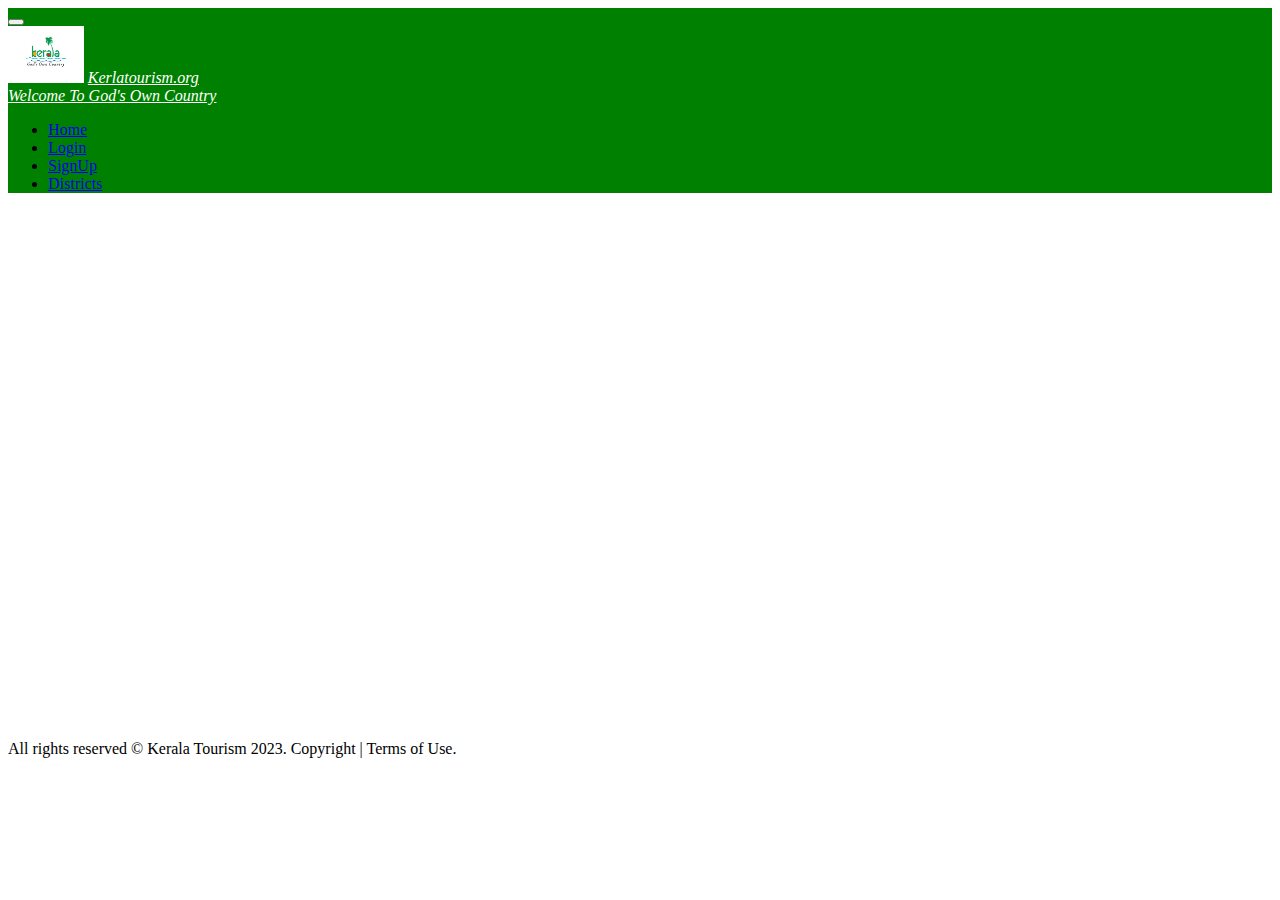
<file: login.html>
<!DOCTYPE html>
<html lang="en">
<head>
    <meta charset="UTF-8">
    <meta http-equiv="X-UA-Compatible" content="IE=edge">
    <meta name="viewport" content="width=device-width, initial-scale=1.0">
    <title>Document</title>
    <link rel="stylesheet" href="login.css">
    <link href="https://cdn.jsdelivr.net/npm/bootstrap@5.3.0-alpha3/dist/css/bootstrap.min.css" rel="stylesheet" integrity="sha384-KK94CHFLLe+nY2dmCWGMq91rCGa5gtU4mk92HdvYe+M/SXH301p5ILy+dN9+nJOZ" crossorigin="anonymous">

</head>
<body>



    <nav class="navbar navbar-expand-lg"  id="navb" style="background-color:green;">
        <div class="container-fluid">
          <button class="navbar-toggler" type="button" data-bs-toggle="collapse" data-bs-target="#navbarTogglerDemo01" aria-controls="navbarTogglerDemo01" aria-expanded="false" aria-label="Toggle navigation">
            <span class="navbar-toggler-icon"></span>
          </button>
          <div class="collapse navbar-collapse" id="navbarTogglerDemo01">
       
            <img src="Kerala_Tourism_May10.1_IkDaUEw20210911211106.jpg" class="rounded-circle" style="width:6%;height:5%;" alt="logo">
         
            <a class="navbar-brand" href="#" style="font-family: 'Times New Roman', Times, serif;color:white;"><em> Kerlatourism.org</em><br><em>Welcome To God's Own Country</em></a>
            <ul class="navbar-nav ms-auto mb-2 mb-lg-0">
              <li class="nav-item">
                <a class="nav-link active text-white "  href="index.html">Home</a>
              </li>
              <li class="nav-item">
                <a class="nav-link text-white " href="login.html">Login</a>
              </li>
              <li class="nav-item">
                <a class="nav-link text-white " href="signup.html">SignUp</a>
              </li> <li class="nav-item">
                <a class="nav-link text-white " href="districts.html">Districts</a>
              </li>
            </ul>
            <!-- <form class="d-flex" role="search">
              <input class="form-control me-2" type="search" placeholder="Search" aria-label="Search">
              <button class="btn btn-outline-success" type="submit">Search</button>
            </form> -->
          </div>
        </div>
      </nav>


    <!-- login -->
    <div class="login"  id="anim">
<div class="row text-center" >

    <div class="col-lg-12 col-md-12 col-sm-12">

        <div class="card" style="background-color: white;width:50%;margin-left: auto;margin-right: auto;margin-top:20px;">
            <!-- <div class="card-header ">
                <strong class="text-center text-danger">Login</strong>
            </div> -->
            <img class="card-img-top" src="images.jpeg" style="height:300px" alt="">
            <div class="card-body">
                <h4 class="card-title text-success">Login</h4>
                
<input id="in" type="email" class="form-control" placeholder="Email"><br>
<input id="in" type="password" class="form-control" placeholder="Password"><br>
<p class="text-end text-primary">Forgot Password?</p>
<button class="btn btn-outline-success">Login</button>
<p class="text-center text-secondary">Don't have an Account? <a href="signup.html" style="text-decoration: none;">Create</a></p>

            </div>
        </div>
    </div>
</div>
        
    </div>

    <footer id="sticky-footer" class="flex-shrink-0 py-2 mt-3 bg-secondary text-black-50">
      <p class="text-center">
        All rights reserved © Kerala Tourism 2023. Copyright | Terms of Use.
      </p>
    </footer>

<script src="https://cdn.jsdelivr.net/npm/bootstrap@5.3.0-alpha3/dist/js/bootstrap.bundle.min.js" integrity="sha384-ENjdO4Dr2bkBIFxQpeoTz1HIcje39Wm4jDKdf19U8gI4ddQ3GYNS7NTKfAdVQSZe" crossorigin="anonymous"></script>
<script src="https://cdn.jsdelivr.net/npm/@popperjs/core@2.11.7/dist/umd/popper.min.js" integrity="sha384-zYPOMqeu1DAVkHiLqWBUTcbYfZ8osu1Nd6Z89ify25QV9guujx43ITvfi12/QExE" crossorigin="anonymous"></script>
<script src="https://cdn.jsdelivr.net/npm/bootstrap@5.3.0-alpha3/dist/js/bootstrap.min.js" 
integrity="sha384-Y4oOpwW3duJdCWv5ly8SCFYWqFDsfob/3GkgExXKV4idmbt98QcxXYs9UoXAB7BZ" crossorigin="anonymous"></script>
</body>
</html>
</file>
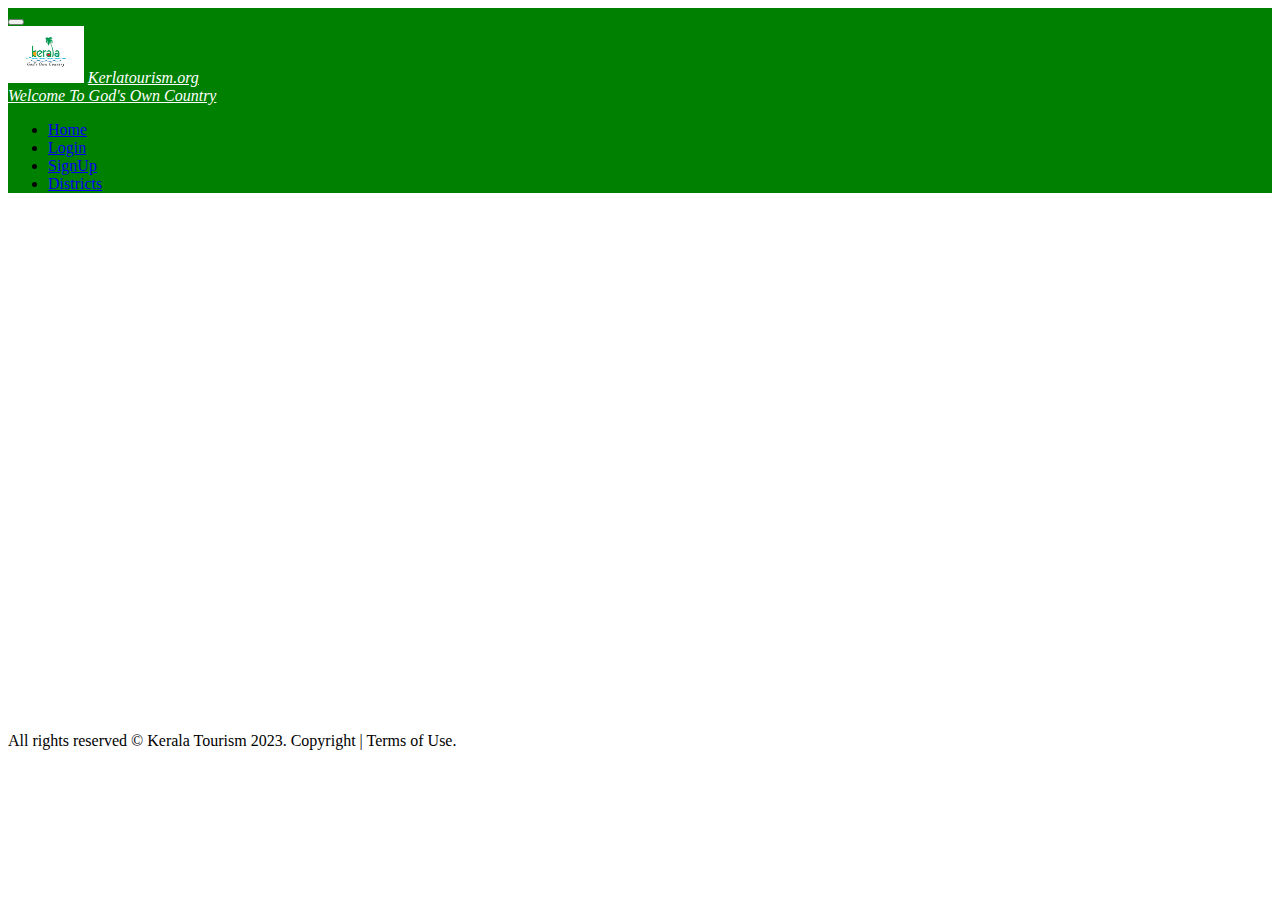
<file: signup.html>
<!DOCTYPE html>
<html lang="en">
<head>
    <meta charset="UTF-8">
    <meta http-equiv="X-UA-Compatible" content="IE=edge">
    <meta name="viewport" content="width=device-width, initial-scale=1.0">
    <title>Document</title>
    <link href="https://cdn.jsdelivr.net/npm/bootstrap@5.3.0-alpha3/dist/css/bootstrap.min.css" rel="stylesheet" integrity="sha384-KK94CHFLLe+nY2dmCWGMq91rCGa5gtU4mk92HdvYe+M/SXH301p5ILy+dN9+nJOZ" crossorigin="anonymous">
<link rel="stylesheet" href="login.css">
</head>

<style>
  #anim{
    opacity:0;
    transform: translateY(30px);
    animation: moveup 0.5s linear forwards;

        animation-delay: 1s;
 
}
@keyframes moveup{
    100%{
        opacity:1;
        transform: translateY(0px);
    }
}
</style>
<body>
    



    <nav class="navbar navbar-expand-lg"  id="navb" style="background-color:green;">
        <div class="container-fluid">
          <button class="navbar-toggler" type="button" data-bs-toggle="collapse" data-bs-target="#navbarTogglerDemo01" aria-controls="navbarTogglerDemo01" aria-expanded="false" aria-label="Toggle navigation">
            <span class="navbar-toggler-icon"></span>
          </button>
          <div class="collapse navbar-collapse" id="navbarTogglerDemo01">
       
            <img src="Kerala_Tourism_May10.1_IkDaUEw20210911211106.jpg" class="rounded-circle" style="width:6%;height:5%;" alt="logo">
         
            <a class="navbar-brand" href="#" style="font-family: 'Times New Roman', Times, serif;color:white;"><em> Kerlatourism.org</em><br><em>Welcome To God's Own Country</em></a>
            <ul class="navbar-nav ms-auto mb-2 mb-lg-0">
              <li class="nav-item">
                <a class="nav-link active text-white "  href="index.html">Home</a>
              </li>
              <li class="nav-item">
                <a class="nav-link text-white " href="login.html">Login</a>
              </li>
              <li class="nav-item">
                <a class="nav-link text-white " href="signup.html">SignUp</a>
              </li> <li class="nav-item">
                <a class="nav-link text-white " href="districts.html">Districts</a>
              </li>
            </ul>
            <!-- <form class="d-flex" role="search">
              <input class="form-control me-2" type="search" placeholder="Search" aria-label="Search">
              <button class="btn btn-outline-success" type="submit">Search</button>
            </form> -->
          </div>
        </div>
      </nav>


    <div class="login" id="anim" >
        <div class="row text-center" >
        
            <div class="col-lg-12 col-md-12 col-sm-12">
        
                <div class="card" style="background-color: white;width:50%;margin-left: auto;margin-right: auto;margin-top:20px;">
                    <!-- <div class="card-header ">
                        <strong class="text-center text-danger">Login</strong>
                    </div> -->
                    <img class="card-img-top" src="images.jpeg" style="height:300px" alt="">
                    <div class="card-body">
                        <h4 class="card-title text-success">SignUp</h4>
          <input id="in" type="text" class="form-control" placeholder="Name"> <br>             
        <input id="in" type="email" class="form-control" placeholder="Email"><br>
        <input id="in" type="password" class="form-control" placeholder="Password"><br>
        <input id="in" type="password" class="form-control" placeholder="Confirm Password"><br>


        <button class="btn btn-outline-success">SignUp</button>
        <p class="text-center text-secondary">Already a User? <a href="login.html" style="text-decoration: none;">Login</a></p>
        
                    </div>
                </div>
            </div>
        </div>
                
            </div>


            
            <footer id="sticky-footer" class="flex-shrink-0 py-2 mt-3 bg-secondary text-black-50">
              <p class="text-center">
                All rights reserved © Kerala Tourism 2023. Copyright | Terms of Use.
              </p>
            </footer>

<script src="https://cdn.jsdelivr.net/npm/bootstrap@5.3.0-alpha3/dist/js/bootstrap.bundle.min.js" integrity="sha384-ENjdO4Dr2bkBIFxQpeoTz1HIcje39Wm4jDKdf19U8gI4ddQ3GYNS7NTKfAdVQSZe" crossorigin="anonymous"></script>
<script src="https://cdn.jsdelivr.net/npm/@popperjs/core@2.11.7/dist/umd/popper.min.js" integrity="sha384-zYPOMqeu1DAVkHiLqWBUTcbYfZ8osu1Nd6Z89ify25QV9guujx43ITvfi12/QExE" crossorigin="anonymous"></script>
<script src="https://cdn.jsdelivr.net/npm/bootstrap@5.3.0-alpha3/dist/js/bootstrap.min.js" 
integrity="sha384-Y4oOpwW3duJdCWv5ly8SCFYWqFDsfob/3GkgExXKV4idmbt98QcxXYs9UoXAB7BZ" crossorigin="anonymous"></script>

</body>
</html>
</file>
<file: style.css>
*{
    margin:0px;
    padding:0px;
}
/* .lin :hover{
color:green;
background-color: white;
width:40px;
height:20px;
border:30px;
} */
#carouselExampleAutoplaying img{
    background-size: cover;
    background-position: fixed;
    width:100%;
    height:87vh;
}
#navb .nav-link:hover{

    background-color: lightgreen;
    color:white;
    border-radius:15px;
}
#anim{
    opacity:0;
    transform: translateY(30px);
    animation: moveup 0.5s linear forwards;

        animation-delay: 1s;
 
}
@keyframes moveup{
    100%{
        opacity:1;
        transform: translateY(0px);
    }
}
</file>
<file: login.css>
.login{
    /* background-image: url('sky-220033__340.jpg'); */
    background-color:white;
    /* background-position: fixed;
    background-size: cover; */
}
#in{
    background-color: rgb(207, 238, 207);

}

#anim{
    opacity:0;
    transform: translateY(30px);
    animation: moveup 0.5s linear forwards;

        animation-delay: 1s;
 
}
@keyframes moveup{
    100%{
        opacity:1;
        transform: translateY(0px);
    }
}
</file>
